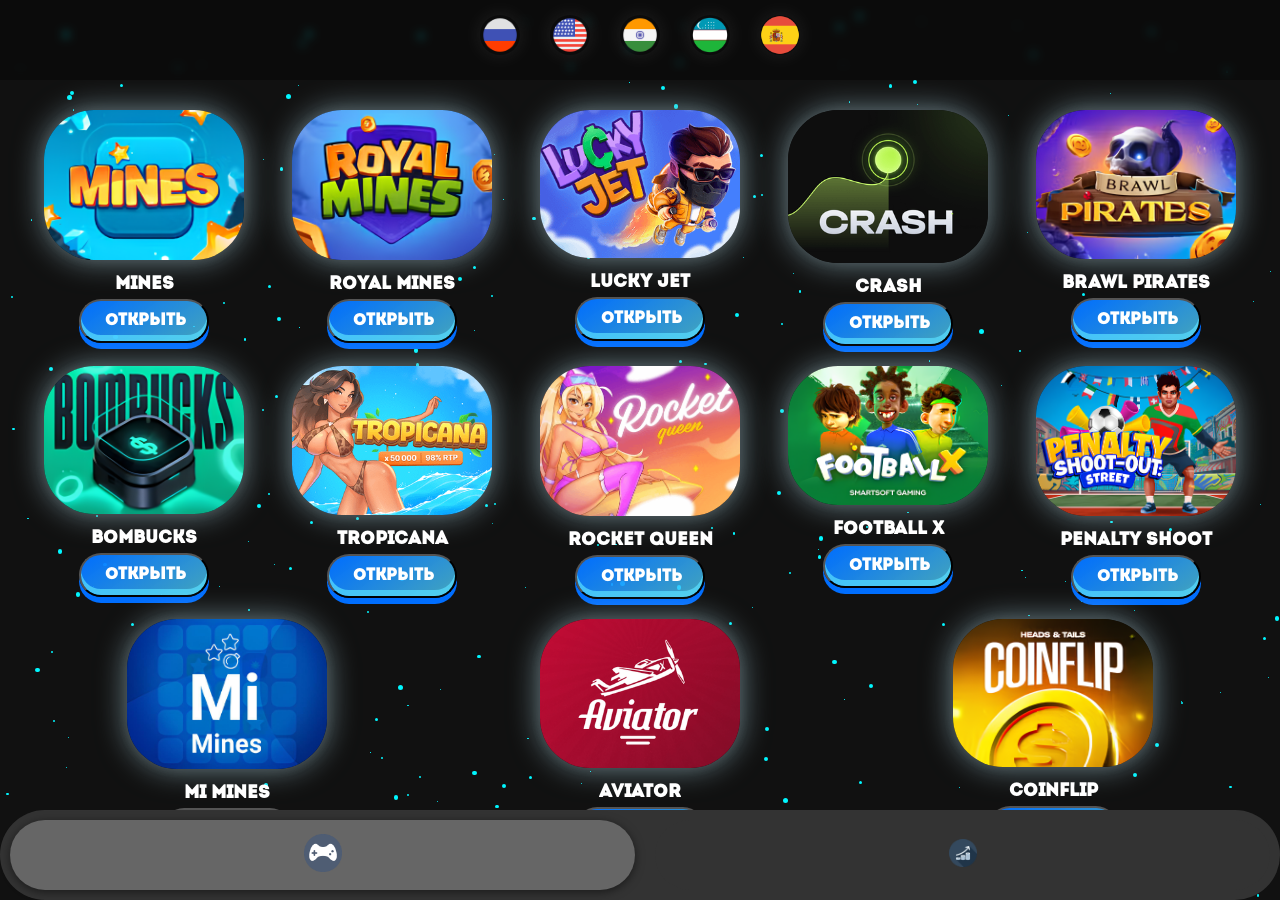
<file: index.html>
<!DOCTYPE html>
<html lang="ru">
<head>
    <meta charset="UTF-8">
    <meta name="viewport" content="width=device-width, initial-scale=1.0">
    <title>Игровой портал</title>
    <style>
        @font-face {
            font-family: 'Intro';
            src: url('intro.otf') format('opentype');
        }

        body {
            background: url('fon.png') no-repeat center center fixed;
            background-size: cover;
            color: #fff;
            font-family: 'Intro', Arial, sans-serif;
            margin: 0;
            padding: 0;
            display: flex;
            flex-direction: column;
            height: 100vh;
            padding-top: 60px;
            padding-bottom: 50px;
            user-select: none;
            -webkit-tap-highlight-color: transparent;
            -webkit-touch-callout: none;
            scroll-behavior: smooth;
        }

        header {
            position: fixed;
            top: 0;
            z-index: 10;
            width: 100%;
            padding: 10px 20px;
            background-color: #333;
            color: #fff;
            display: flex;
            align-items: center;
            font-family: 'Intro', Arial, sans-serif;
            box-sizing: border-box;
            font-size: 24px;
        }

        header img {
            height: 30px;
            width: 30px;
            margin-right: 10px;
            border-radius: 50%;
        }

        .language-selection {
            display: flex;
            justify-content: center;
            margin-top: 0%;
        }

        .language-option {
            margin: 0 10px;
            width: 50px;
            height: 50px;
            cursor: pointer;
            border-radius: 50%;
            box-shadow: 0 0 10px rgba(0, 0, 0, 0.5);
            transition: transform 0.2s;
        }

        .language-option:hover {
            transform: scale(1.1);
        }
        .tab {
            position: fixed;
            bottom: 0;
            z-index: 10;
            width: 100%;
            display: flex;
            justify-content: center;
            background-color: #333;
            padding: 10px 0;
            border-radius: 50px;
        }

        .tab button {
            background-color: inherit;
            flex: 1 0 auto;
            margin: 0 10px;
            border: none;
            outline: none;
            cursor: pointer;
            padding: 14px 20px;
            transition: 0.3s;
            color: #fff;
            text-align: center;
            border-radius: 50px;
            font-size: 16px;
            font-family: 'Intro', Arial, sans-serif;
        }


        .tab button:hover {
            background-color: #555;
            transform: translateY(-2px);
        }

        .tab button.active {
            background-color: #666;
            box-shadow: 0 2px 10px rgba(0, 0, 0, 0.5);
        }

        .tabcontent {
            display: none;
            overflow: auto;
            flex-direction: column;
            align-items: center;
            padding: 20px;
            border-top: none;
            overflow: auto;
            flex-grow: 1;
            margin-top: 0px;
            margin-bottom: 50px;
        }

.tabcontent.active {
    display: flex;
    opacity: 1;
    visibility: visible;
    z-index: 1; /* повысить z-index для активного контента */
    transition: opacity 0.5s ease, visibility 0.5s ease;
}


        .row {
            display: flex;
            flex-wrap: wrap;
            width: 100%;
            justify-content: space-around;
        }
        .game {
            flex: 1 1 40%;
            max-width: 209px;
            margin: 10px;
            text-align: center;
            display: flex;
            flex-direction: column;
            align-items: center;
        }

        .game img:not(.secretimg) {
            width: 100%;
            height: auto;
            max-height: 200px;
            max-width: 200px;
            border-radius: 50px;
            box-shadow: 0px 0px 10px rgba(86, 86, 86, 0.324),
                        0px 0px 30px rgba(173, 216, 230, 0.6);
        }

        @media (max-width: 400px) {
        .row {
            display: flex;
            flex-wrap: wrap;
            justify-content: space-around;
        }

        .game {
            flex: 0 1 48%;
            max-width: 48%;
            margin: 1% 1%;
            padding-top: 10px;
        }

        .game img:not(.secretimg) {
            height: 140px !important;
            width: auto !important;
            max-width: 100% !important;
            border-radius: 50px !important;
            box-shadow: 0px 0px 10px rgba(86, 86, 86, 0.324),
                    0px 0px 30px rgba(173, 216, 230, 0.6);
        }
        }
        .game-info {
            width: 100%;
            margin-top: 10px;
            font-family: 'Intro', Arial, sans-serif;
        }
        .game h3 {
            font-size: 18px;
            margin: 5px 0;
        }
        .game button {
            font-size: 16px;
            font-weight: bold;
            padding: 12px 24px;
            width: 130px;
            border-radius: 25px;
            background: linear-gradient(145deg, #006eff 0%, #58deffb9 100%);
            box-shadow: 0 6px #006eff, 0 -6px #58deffb9 inset;
            color: white;
            cursor: pointer;
            transition: all 0.2s ease;
            outline: none;
            font-family: 'Intro', Arial, sans-serif;
        }

        .game button:hover {
            background: linear-gradient(145deg, #006eff 0%, #58deffb9 100%);
            box-shadow: 0 8px #006eff, 0 -6px #58deffb9 inset;
            transform: translateY(-3px);
        }

        .game button:active {
            box-shadow: 0 3px #006eff, 0 -3px #58deffb9 inset;
            transform: translateY(2px);
        }
        canvas#particleCanvas {
            position: fixed; /* Фиксируем канвас на фоне */
            top: 0;
            left: 0;
            width: 100%;
            height: 100%;
            z-index: -1;
            pointer-events: none;
        }
        .about-icon img {
            width: 28px;
            height: 28px;
        }

        .games-icon img {
            width: 38px;
            height: 38px;
        }

        .contact-icon img {
            width: 28px;
            height: 28px;
        }
        .secret-game {
            margin-top: 50px;
            margin-bottom: 100px;
        }

        .secretimg {
            width: 100%;
            height: auto;
            border-radius: 50px;
            box-shadow:
                0 0 20px rgba(255, 0, 0, 0.8),
                0 0 20px rgba(255, 127, 0, 0.8),
                0 0 20px rgba(255, 255, 0, 0.8),
                0 0 20px rgba(127, 255, 0, 0.8),
                0 0 20px rgba(0, 255, 0, 0.8),
                0 0 20px rgba(0, 255, 127, 0.8),
                0 0 20px rgba(0, 255, 255, 0.8),
                0 0 20px rgba(0, 127, 255, 0.8),
                0 0 20px rgba(0, 0, 255, 0.8),
                0 0 20px rgba(127, 0, 255, 0.8),
                0 0 20px rgba(255, 0, 255, 0.8),
                0 0 20px rgba(255, 0, 127, 0.8);
            animation: rainbowGlow 5s linear infinite;
            filter: hue-rotate(0deg); /* Initial filter state */
        }

        @keyframes rainbowGlow {
            0%, 100% {
                filter: hue-rotate(0deg);
            }
            50% {
                filter: hue-rotate(360deg);
            }
        }

        .secret-game .game-info h3 {
            font-family: 'Intro', Arial, sans-serif;
            text-align: center;
            color: white;
            font-size: 24px;
        }

        @keyframes Rainbow {
            0% {background-position: 0% 50%;}
            50% {background-position: 100% 50%;}
            100% {background-position: 0% 50%;}
        }
        .about-gif {
            margin-top: 30px;
            width: 300px;
            height: auto;
            border-radius: 15px;
            box-shadow: 0 0 8px rgba(255, 255, 255, 0.8),
                        0 0 30px rgba(0, 255, 255, 0.8),
                        0 0 60px rgba(0, 128, 255, 0.8);
        }
        .about-text {
            position: relative;
            margin: 20px;
            padding: 10px;
            width: 300px;
            margin-top: 15px;
            padding: 10px;
            color: #fff;
            display: flex;
            flex-direction: column;
            align-items: flex-start;
        }

        .about-text h2 {
            font-size: 34px;
            margin-bottom: 15px;
        }

        .typing-text {
            font-size: 20px;
            color: white;
            background: linear-gradient(to right, #6a3093, #a044ff);
            -webkit-background-clip: text;
            -webkit-text-fill-color: transparent;
            margin-top: 0px;
            display: block;
            white-space: nowrap;
            overflow: hidden;
            width: 100%;
            margin-bottom: 20px;
        }
        .typing-text::after {
            content: "\00a0";
            display: inline-block;
            width: 0;
            height: 24px;
        }
        .about-button {
            min-height: 25px;
            display: inline-block;
            font-size: 16px;
            font-weight: bold;
            padding: 12px 24px;
            width: 300px;
            border-radius: 25px;
            background: linear-gradient(145deg, #3a8ccf 0%, #58deffb9 100%);
            box-shadow: 0 6px #082d53, 0 -6px #3a8ccf inset;
            color: white;
            cursor: pointer;
            margin-top: 5px;
            margin-left: 130px;
            display: block;
            transition: all 0.2s ease;
            outline: none;
            font-family: 'Intro', Arial, sans-serif;
            left: 50%;
            transform: translateX(-50%);
        }

        .about-button:hover {
            background: linear-gradient(145deg, #58deffb9 0%, #3a8ccf 100%);
            box-shadow: 0 8px #082d53, 0 -6px #3a8ccf inset;
            transform: translateY(-3px) translateX(-50%);
        }

        .about-button:active {
            box-shadow: 0 3px #082d53, 0 -3px #3a8ccf inset;
            transform: translateY(2px) translateX(-50%);
        }
         .title {
            margin-top: 100px;
            margin-left: 18px;
            font-size: 28px;
            margin-bottom: 10px;
            color: #FFF;
            font-weight: bold;
        }

        .image-container img {
            margin-top: 20px;
            margin-left: 45px
            width: 190px;
            height: 140px;
            border-radius: 50%;
            box-shadow: 0px 0px 15px 5px rgba(255, 255, 255, 0.8);
        }

        .device-info {
            margin: 20px 0;
            font-size: 16px;
            transition: opacity 0.5s ease, transform 0.5s ease;
            transform: translateY(-20px);
            opacity: 0;
        }

        .device-info.visible {
            transform: translateY(0);
            opacity: 1;
        }

        .detect-button, .start-button {
            font-size: 16px;
            font-weight: bold;
            padding: 12px 24px;
            width: 180px;
            border-radius: 25px;
            background: linear-gradient(145deg, #006eff 0%, #58deffb9 100%);
            box-shadow: 0 6px #006eff, 0 -6px #58deffb9 inset;
            color: white;
            cursor: pointer;
            transition: all 0.2s ease;
            outline: none;
            font-family: 'Intro', Arial, sans-serif;
            display: block;
            margin: 10px auto;
        }

        .detect-button:hover, .start-button:hover {
            background: linear-gradient(145deg, #006eff 0%, #58deffb9 100%);
            box-shadow: 0 8px #006eff, 0 -6px #58deffb9 inset;
            transform: translateY(-3px);
        }

        .detect-button:active, .start-button:active {
            box-shadow: 0 3px #006eff, 0 -3px #58deffb9 inset;
            transform: translateY(2px);
        }
       .modal {
            display: none;
            position: fixed;
            z-index: 1000;
            left: 0;
            top: 0;
            width: 100%;
            height: 100%;
            overflow: auto;
            background-color: rgba(0,0,0,0.4);
            transition: opacity 0.5s ease, transform 0.5s ease;
            opacity: 0;
            transform: scale(0.95);
            visibility: hidden;
        }

        .modal.show {
            display: block;
            opacity: 1;
            visibility: visible;
            transform: scale(1);
        }

        .modal-content {
            background-color: #fefefe;
            margin: auto;
            padding: 20px;
            border: 1px solid #888;
            width: 70%;
            height: 30%;
            position: relative;
            top: 50%;
            transform: translateY(-60%);
            box-shadow: 0 4px 8px 0 rgba(0,0,0,0.2), 0 6px 20px 0 rgba(0,0,0,0.19);
            border-radius: 25px;
            text-align: center;
        }

        .modal-content h2 {
            color: black;
            font-size: 24px;
            margin: 10px 0;
        }
         .close-button {
            position: absolute;
            top: 10px;
            right: 10px;
            background-color: transparent;
            border: none;
            font-size: 24px;
            cursor: pointer;
            color: #aaa;
        }

        .close-button:hover {
            color: #f00;
        }
         .carousel {
            position: relative;
            width: 100%;
            max-width: 500px;
            margin: auto;
        }

        .slides {
            display: flex;
            width: 100%;
            overflow: hidden;
            transition: transform 0.5s ease;
        }

        .slide img {
            width: 50%;
            border-radius: 5px;
        }

          .prev, .next {
            cursor: pointer;
            position: absolute;
            top: 50%;
            width: auto;
            margin-top: -14px;
            padding: 16px;
            color: black;
            font-weight: bold;
            font-size: 18px;
            transition: 0.6s ease;
            border-radius: 3px;
            user-select: none;
            background-color: rgba(0,0,0,0.0);
        }

        .prev {
            left: 10px;
            border-radius: 3px 0 0 3px;
        }

        .next {
            right: 10px;
            border-radius: 0 3px 3px 0;
        }

        .prev:hover, .next:hover {
            background-color: rgba(0,0,0,0.0);
        }

        .dots-container {
            text-align: center;
            padding: 10px;
            background: #white;
        }

        .dot {
            cursor: pointer;
            height: 15px;
            width: 15px;
            margin: 0 2px;
            background-color: #bbb;
            border-radius: 50%;
            display: inline-block;
            transition: background-color 0.6s ease;
        }

        .dot.active, .dot:hover {
            background-color: #717171;
        }
         .loader {
            border: 16px solid transparent;
            border-top: 4px solid #3498db;
            border-radius: 50%;
            width: 120px;
            height: 120px;
            animation: spin 2s linear infinite, extend 3s forwards;
            margin-left: 45px;
        }

        @keyframes spin {
            0% { transform: rotate(0deg); }
            100% { transform: rotate(360deg); }
        }

        @keyframes extend {
            0% { border-top: 4px solid #3498db; }
            25% { border-top: 16px solid #3498db; border-right: 4px solid #3498db; }
            50% { border-top: 16px solid #3498db; border-right: 16px solid #3498db; border-bottom: 4px solid #3498db; }
            75% { border-top: 16px solid #3498db; border-right: 16px solid #3498db; border-bottom: 16px solid #3498db; border-left: 4px solid #3498db; }
            100% { border: 16px solid #3498db; }
        }
        .modal-mini {
            display: none;
            position: fixed;
            z-index: 1000;
            left: 0;
            top: 0;
            width: 100%;
            height: 100%;
            background-color: rgba(0, 0, 0, 0.6);
            align-items: center;
            justify-content: center;
            display: flex;
        }
        .modal-content-mini {
            background-color: #fff;
            padding: 20px;
            border-radius: 10px;
            width: 80%;
            max-width: 500px;
            text-align: center;
            box-shadow: 0 4px 8px rgba(0, 0, 0, 0.1);
            position: relative;
        }
        .close-button-mini {
            position: absolute;
            top: 10px;
            right: 10px;
            border: none;
            background: none;
            font-size: 24px;
            cursor: pointer;
        }
        .close-button-mini:hover {
            color: #f00; /* Красный цвет при наведении */
        }
    .telegram-button {
    display: flex;
    justify-content: center; /* Центрирование кнопки по горизонтали */
    align-items: center;
    font-size: 16px;
    font-weight: bold;
    padding: 12px 24px;
    width: 300px;
    border-radius: 25px;
    background: linear-gradient(145deg, #3a8ccf 0%, #58deffb9 100%);
    box-shadow: 0 6px #082d53, 0 -6px #3a8ccf inset;
    color: white;
    cursor: pointer;
    transition: all 0.2s ease;
    outline: none;
    font-family: 'Intro', Arial, sans-serif;
    margin: 20px auto; /* Отступы сверху и снизу и центрирование по горизонтали */
}

.telegram-button:hover {
    background: linear-gradient(145deg, #58deffb9 0%, #3a8ccf 100%);
    box-shadow: 0 8px #082d53, 0 -6px #3a8ccf inset;
    transform: translateY(-3px);
}

.telegram-button:active {
    box-shadow: 0 3px #082d53, 0 -3px #3a8ccf inset;
    transform: translateY(2px);
}

    body {
      background: #111;
      margin: 0;
      padding: 0;
      min-height: 100vh;
      overflow: hidden;
      position: relative;
    }


.stars {
    position: fixed;
    top: 0;
    left: 0;
    width: 100%;
    height: 100%;
    pointer-events: none;
    z-index: -2; /* уменьшите z-index, чтобы фон не перекрывал содержимое */
}


    .star {
      position: absolute;
      background: #00f7ff;
      border-radius: 100%;
      animation: twinkle 1s infinite alternate;
    }

    @keyframes twinkle {
      from { opacity: 0.2; }
      to { opacity: 1; }
    }

    .language-selection {
      position: relative;
      z-index: 1;
      display: grid;
      grid-template-columns: repeat(5, auto);
      grid-template-rows: repeat(2, auto);
      gap: 10px;
      justify-content: center;
      padding: 15px;
      background: rgba(0, 0, 0, 0.3);
      backdrop-filter: blur(5px);
    }

    .language-option {
      width: 40px;
      height: 40px;
      cursor: pointer;
      transition: all 0.2s ease;
    }

    .language-option:hover {
      transform: scale(1.1);
      filter: brightness(1.2);
    }

    .language-option img {
      width: 100%;
      height: 100%;
      border-radius: 50%;
      box-shadow: 0 0 15px rgba(255, 255, 255, 0.1);
    }
  </style>
</head>
<body>
  <!-- Звездный фон -->
  <div class="stars" id="stars"></div>

  <div class="language-selection">
    <div class="language-option" onclick="changeLanguage('ru')">
        <img src="ru.png" alt="Русский">
    </div>
    <div class="language-option" onclick="changeLanguage('en')">
        <img src="en.png" alt="English">
    </div>
    <div class="language-option" onclick="changeLanguage('hi')">
      <img src="in.png" alt="हिंदी">
    </div>
    <div class="language-option" onclick="changeLanguage('uz')">
        <img src="uz.png" alt="O'zbek">
    </div>
    <div class="language-option" onclick="changeLanguage('es')">
      <img src="es.png" alt="Español">
    </div>
  </div>



<div id="Contact" class="tabcontent">
    <div class="image-container">
        <h2 class="title" id="game-picker-title">GAME PICKER</h2>
        <img src="secret.png" alt="Secret Image">
    </div>
    <p id="device-output" class="device-info">Device not detected</p>
    <button onclick="detectDevice()" class="detect-button" id="detect-button">Detect device</button>
    <button onclick="startGame()" class="start-button" id="start-button">Start</button>

    <div id="modal" class="modal">
        <div class="modal-content">
            <button class="close-button" onclick="closeModal()">&times;</button>
            <h2 style="text-align: center;">Instruction</h2>
            <div class="carousel">
                <div class="slides" style="width: 200%; transition: transform 0.5s ease;">
                    <div class="slide" style="width: 50%; float: left;"><img src="inst1.png" alt="Instruction 1"></div>
                    <div class="slide" style="width: 50%; float: left;"><img src="inst2.png" alt="Instruction 2"></div>
                </div>
                <a class="prev" onclick="plusSlides(-1)">&#10094;</a>
                <a class="next" onclick="plusSlides(1)">&#10095;</a>
                <div class="dots-container">
                    <span class="dot" onclick="currentSlide(1)"></span>
                    <span class="dot" onclick="currentSlide(2)"></span>
                </div>
            </div>
        </div>
    </div>
    
    <div id="miniModal" class="modal-mini">
        <div class="modal-content-mini">
            <button class="close-button-mini" onclick="closeMiniModal()">&times;</button>
        </div>
    </div>
</div>

<div id="Games" class="tabcontent active">

    <div class="row">
        <div class="game">
            <img src="1.png" alt="Mines Preview">
            <div class="game-info">
                <h3 id="game1-title">Mines</h3>
                <button id="game1-button" onclick="openGame('mines')">Открыть</button>
            </div>
        </div>
        <div class="game">
            <img src="2.png" alt="Royal Mines Preview">
            <div class="game-info">
                <h3 id="game2-title">Royal Mines</h3>
                <button id="game2-button" onclick="openGame('royal')">Открыть</button>
            </div>
        </div>
        <div class="game">
            <img src="3.png" alt="Lucky Jet Preview">
            <div class="game-info">
                <h3 id="game3-title">Lucky Jet</h3>
                <button id="game3-button" onclick="openGame('lucky')">Открыть</button>
            </div>
        </div>
        <div class="game">
            <img src="12.png" alt="Crash Preview">
            <div class="game-info"> 
                <h3 id="game12-title">Crash</h3>
                <button id="game12-button" onclick="openGame('crash')">Открыть</button>
            </div>
        </div>
        <div class="game">
            <img src="5.png" alt="Brawl Pirates Preview">
            <div class="game-info">
                <h3 id="game5-title">Brawl Pirates</h3>
                <button id="game5-button" onclick="openGame('brawlPirates')">Открыть</button>
            </div>
        </div>
        <div class="game">
            <img src="13.png" alt="Bombucks Preview">
            <div class="game-info">
                <h3 id="game13-title">Bombucks</h3>
                <button id="game13-button" onclick="openGame('bomb')">Открыть</button>
            </div>
        </div>
        <div class="game">
            <img src="11.png" alt="Tropicana Preview">
            <div class="game-info">
                <h3 id="game11-title">Tropicana</h3>
                <button id="game11-button" onclick="openGame('tropicana')">Открыть</button>
            </div>
        </div>
        <div class="game">
            <img src="4.png" alt="Rocket Queen Preview">
            <div class="game-info">
                <h3 id="game4-title">Rocket Queen</h3>
                <button id="game4-button" onclick="openGame('queen')">Открыть</button>
            </div>
        </div>
        <div class="game">
            <img src="7.png" alt="Football X Preview">
            <div class="game-info">
                <h3 id="game7-title">Football X</h3>
                <button id="game7-button" onclick="openGame('footballX')">Открыть</button>
            </div>
        </div>
        <div class="game">
            <img src="8.png" alt="Penalty Shoot Preview">
            <div class="game-info">
                <h3 id="game8-title">Penalty Shoot</h3>
                <button id="game8-button" onclick="openGame('penalty')">Открыть</button>
            </div>
        </div>
        <div class="game">
            <img src="9.png" alt="Mi Mines Preview">
            <div class="game-info">
                <h3 id="game9-title">Mi Mines</h3>
                <button id="game9-button" onclick="openGame('mimines')">Открыть</button>
            </div>
        </div>
        <div class="game">
            <img src="10.png" alt="Aviator Preview">
            <div class="game-info">
                <h3 id="game10-title">Aviator</h3>
                <button id="game10-button" onclick="openGame('aviator')">Открыть</button>
            </div>
        </div>
        <div class="game">
            <img src="6.png" alt="CoinFlip Preview">
            <div class="game-info">
                <h3 id="game6-title">CoinFlip</h3>
                <button id="game6-button" onclick="openGame('coin')">Открыть</button>
            </div>
        </div>
    </div>
</div>


<div class="tab">
    <button class="tablinks games-icon" data-tab="Games" onclick="openTab(event, 'Games', this)">
        <img src="game.png" alt="Игры">
    </button>
    <button class="tablinks contact-icon" data-tab="Contact" onclick="openTab(event, 'Contact', this)">
        <img src="money.png" alt="Контакты">
    </button>
</div>



<audio id="aboutAudio" src="gif.mp3"></audio>

<script>
    document.addEventListener('DOMContentLoaded', function() {
        let gamesButton = document.querySelector('.tablinks.games-icon');
        openTab(new Event('click'), 'Games', gamesButton);
        showSlides(slideIndex);
    });


const translations = {
    ru: {
        gamePickerTitle: "ВЫБОР ИГР",
        detectButton: "Определить устройство",
        startButton: "Начать",
        game1Title: "Mines",
        game1Button: "Открыть",
        game2Title: "Royal Mines",
        game2Button: "Открыть",
        game3Title: "Lucky Jet",
        game3Button: "Открыть",
        game4Title: "Rocket Queen",
        game4Button: "Открыть",
        game5Title: "Brawl Pirates",
        game5Button: "Открыть",
        game6Title: "Coinflip",
        game6Button: "Открыть",
        game7Title: "Football X",
        game7Button: "Открыть",
        game8Title: "Penalty Shoot",
        game8Button: "Открыть",
        game9Title: "Mi Mines",
        game10Title: "Aviator",
        game9Button: "Открыть",
        game10Button: "Открыть",
        game11Title: "Tropicana",
        game11Button: "Открыть",
        game12Title: "Crash",
        game12Button: "Открыть",
        game13Title: "Bombucks",
        game13Button: "Открыть",
        telegramButton: "Перейти в телеграм (RU)",
        telegramButton2: "Перейти в телеграм (EN)"
    },
    en: {
        gamePickerTitle: "GAME PICKER",
        detectButton: "Detect device",
        startButton: "Start",
        game1Title: "Mines",
        game1Button: "Open",
        game2Title: "Royal Mines",
        game2Button: "Open",
        game3Title: "Lucky Jet",
        game3Button: "Open",
        game4Title: "Rocket Queen",
        game4Button: "Open",
        game5Title: "Brawl Pirates",
        game5Button: "Open",
        game6Title: "Coinflip",
        game6Button: "Open",
        game7Title: "Football X",
        game7Button: "Open",
        game8Title: "Penalty Shoot",
        game8Button: "Open",
        game9Title: "Mi Mines",
        game10Title: "Aviator",
        game9Button: "Open",
        game10Button: "Open",
        game11Title: "Tropicana",
        game11Button: "Open",
        game12Title: "Crash",
        game12Button: "Open",
        game13Title: "Bombucks",
        game13Button: "Open",
        telegramButton: "Go to telegram (RU)",
        telegramButton2: "Go to telegram (EN)"
    },
    hi: {
        gamePickerTitle: "गेम पिकर",
        detectButton: "डिवाइस का पता लगाएं",
        startButton: "शुरू करें",
        game1Title: "Mines",
        game1Button: "खोलें",
        game2Title: "Royal Mines",
        game2Button: "खोलें",
        game3Title: "Lucky Jet",
        game3Button: "खोलें",
        game4Title: "Rocket Queen",
        game4Button: "खोलें",
        game5Title: "Brawl Pirates",
        game5Button: "खोलें",
        game6Title: "Coinflip",
        game6Button: "खोलें",
        game7Title: "Football X",
        game7Button: "खोलें",
        game8Title: "Penalty Shoot",
        game8Button: "खोलें",
        game9Title: "Mi Mines",
        game10Title: "Aviator",
        game9Button: "खोलें",
        game10Button: "खोलें",
        game11Title: "Tropicana",
        game11Button: "खोलें",
        game12Title: "Crash",
        game12Button: "खोलें",
        game13Title: "Bombucks",
        game13Button: "खोलें",
        telegramButton: "टेलीग्राम पर जाएं (RU)",
        telegramButton2: "टेलीग्राम पर जाएं (EN)"
    },
    br: {
        gamePickerTitle: "SELETOR DE JOGOS",
        detectButton: "Detectar dispositivo",
        startButton: "Iniciar",
        game1Title: "Mines",
        game1Button: "Abrir",
        game2Title: "Royal Mines",
        game2Button: "Abrir",
        game3Title: "Lucky Jet",
        game3Button: "Abrir",
        game4Title: "Rocket Queen",
        game4Button: "Abrir",
        game5Title: "Brawl Pirates",
        game5Button: "Abrir",
        game6Title: "Coinflip",
        game6Button: "Abrir",
        game7Title: "Football X",
        game7Button: "Abrir",
        game8Title: "Penalty Shoot",
        game8Button: "Abrir",
        game9Title: "Mi Mines",
        game10Title: "Aviator",
        game9Button: "Abrir",
        game10Button: "Abrir",
        game11Title: "Tropicana",
        game11Button: "Abrir",
        game12Title: "Crash",
        game12Button: "Abrir",
        game13Title: "Bombucks",
        game13Button: "Abrir",
        telegramButton: "Ir para o Telegram (RU)",
        telegramButton2: "Ir para o Telegram (EN)"
    },
    es: {
        gamePickerTitle: "SELECCIONADOR DE JUEGOS",
        detectButton: "Detectar dispositivo",
        startButton: "Iniciar",
        game1Title: "Mines",
        game1Button: "Abrir",
        game2Title: "Royal Mines",
        game2Button: "Abrir",
        game3Title: "Lucky Jet",
        game3Button: "Abrir",
        game4Title: "Rocket Queen",
        game4Button: "Abrir",
        game5Title: "Brawl Pirates",
        game5Button: "Abrir",
        game6Title: "Coinflip",
        game6Button: "Abrir",
        game7Title: "Football X",
        game7Button: "Abrir",
        game8Title: "Penalty Shoot",
        game8Button: "Abrir",
        game9Title: "Mi Mines",
        game10Title: "Aviator",
        game9Button: "Abrir",
        game10Button: "Abrir",
        game11Title: "Tropicana",
        game11Button: "Abrir",
        game12Title: "Crash",
        game12Button: "Abrir",
        game13Title: "Bombucks",
        game13Button: "Abrir",
        telegramButton: "Ir a Telegram (RU)",
        telegramButton2: "Ir a Telegram (EN)"
    },
    uz: {
        gamePickerTitle: "O'YIN TANLOVCHI",
        detectButton: "Qurilmani aniqlash",
        startButton: "Boshlash",
        game1Title: "Mines",
        game1Button: "Ochish",
        game2Title: "Royal Mines",
        game2Button: "Ochish",
        game3Title: "Lucky Jet",
        game3Button: "Ochish",
        game4Title: "Rocket Queen",
        game4Button: "Ochish",
        game5Title: "Brawl Pirates",
        game5Button: "Ochish",
        game6Title: "Coinflip",
        game6Button: "Ochish",
        game7Title: "Football X",
        game7Button: "Ochish",
        game8Title: "Penalty Shoot",
        game8Button: "Ochish",
        game9Title: "Mi Mines",
        game10Title: "Aviator",
        game9Button: "Ochish",
        game10Button: "Ochish",
        game11Title: "Tropicana",
        game11Button: "Ochish",
        game12Title: "Crash",
        game12Button: "Ochish",
        game13Title: "Bombucks",
        game13Button: "Ochish",
        telegramButton: "Telegramga o'tish (RU)",
        telegramButton2: "Telegramga o'tish (EN)"
    },
    az: {
        gamePickerTitle: "OYUN SEÇİCİ",
        detectButton: "Cihazı aşkar et",
        startButton: "Başla",
        game1Title: "Mines",
        game1Button: "Aç",
        game2Title: "Royal Mines",
        game2Button: "Aç",
        game3Title: "Lucky Jet",
        game3Button: "Aç",
        game4Title: "Rocket Queen",
        game4Button: "Aç",
        game5Title: "Brawl Pirates",
        game5Button: "Aç",
        game6Title: "Coinflip",
        game6Button: "Aç",
        game7Title: "Football X",
        game7Button: "Aç",
        game8Title: "Penalty Shoot",
        game8Button: "Aç",
        game9Title: "Mi Mines",
        game10Title: "Aviator",
        game9Button: "Aç",
        game10Button: "Aç",
        game11Title: "Tropicana",
        game11Button: "Aç",
        game12Title: "Crash",
        game12Button: "Aç",
        game13Title: "Bombucks",
        game13Button: "Aç",
        telegramButton: "Teleqrama keç (RU)",
        telegramButton2: "Teleqrama keç (EN)"
    },
    tr: {
        gamePickerTitle: "OYUN SEÇİCİ",
        detectButton: "Cihazı tespit et",
        startButton: "Başlat",
        game1Title: "Mines",
        game1Button: "Aç",
        game2Title: "Royal Mines",
        game2Button: "Aç",
        game3Title: "Lucky Jet",
        game3Button: "Aç",
        game4Title: "Rocket Queen",
        game4Button: "Aç",
        game5Title: "Brawl Pirates",
        game5Button: "Aç",
        game6Title: "Coinflip",
        game6Button: "Aç",
        game7Title: "Football X",
        game7Button: "Aç",
        game8Title: "Penalty Shoot",
        game8Button: "Aç",
        game9Title: "Mi Mines",
        game10Title: "Aviator",
        game9Button: "Aç",
        game10Button: "Aç",
        game11Title: "Tropicana",
        game11Button: "Aç",
        game12Title: "Crash",
        game12Button: "Aç",
        game13Title: "Bombucks",
        game13Button: "Aç",
        telegramButton: "Telegrame git (RU)",
        telegramButton2: "Telegrame git (EN)"
    },
    pt: {
        gamePickerTitle: "ESCOLHEDOR DE JOGOS",
        detectButton: "Detectar dispositivo",
        startButton: "Iniciar",
        game1Title: "Mines",
        game1Button: "Abrir",
        game2Title: "Royal Mines",
        game2Button: "Abrir",
        game3Title: "Lucky Jet",
        game3Button: "Abrir",
        game4Title: "Rocket Queen",
        game4Button: "Abrir",
        game5Title: "Brawl Pirates",
        game5Button: "Abrir",
        game6Title: "Coinflip",
        game6Button: "Abrir",
        game7Title: "Football X",
        game7Button: "Abrir",
        game8Title: "Penalty Shoot",
        game8Button: "Abrir",
        game9Title: "Mi Mines",
        game10Title: "Aviator",
        game9Button: "Abrir",
        game10Button: "Abrir",
        game11Title: "Tropicana",
        game11Button: "Abrir",
        game12Title: "Crash",
        game12Button: "Abrir",
        game13Title: "Bombucks",
        game13Button: "Abrir",
        telegramButton: "Ir para o Telegram (RU)",
        telegramButton2: "Ir para o Telegram (EN)"
    },
    ar: {
        gamePickerTitle: "مُختار الألعاب",
        detectButton: "اكتشاف الجهاز",
        startButton: "ابدأ",
        game1Title: "Mines",
        game1Button: "فتح",
        game2Title: "Royal Mines",
        game2Button: "فتح",
        game3Title: "Lucky Jet",
        game3Button: "فتح",
        game4Title: "Rocket Queen",
        game4Button: "فتح",
        game5Title: "Brawl Pirates",
        game5Button: "فتح",
        game6Title: "Coinflip",
        game6Button: "فتح",
        game7Title: "Football X",
        game7Button: "فتح",
        game8Title: "Penalty Shoot",
        game8Button: "فتح",
        game9Title: "Mi Mines",
        game10Title: "Aviator",
        game9Button: "فتح",
        game10Button: "فتح",
        game11Title: "Tropicana",
        game11Button: "فتح",
        game12Title: "Crash",
        game12Button: "فتح",
        game13Title: "Bombucks",
        game13Button: "فتح",
        telegramButton: "اذهب إلى Telegram (RU)",
        telegramButton2: "اذهب إلى Telegram (EN)"
    }
};


    function changeLanguage(lang) {
        console.log("Changing language to: ", lang);
        console.log("Translations for this language: ", translations[lang]);

        if (translations[lang]) {
            document.getElementById('game-picker-title').innerText = translations[lang].gamePickerTitle;
            document.getElementById('detect-button').innerText = translations[lang].detectButton;
            document.getElementById('start-button').innerText = translations[lang].startButton;

            document.getElementById('game1-title').innerText = translations[lang].game1Title;
            document.getElementById('game1-button').innerText = translations[lang].game1Button;

            document.getElementById('game2-title').innerText = translations[lang].game2Title;
            document.getElementById('game2-button').innerText = translations[lang].game2Button;

            document.getElementById('game3-title').innerText = translations[lang].game3Title;
            document.getElementById('game3-button').innerText = translations[lang].game3Button;

            document.getElementById('game4-title').innerText = translations[lang].game4Title;
            document.getElementById('game4-button').innerText = translations[lang].game4Button;

            document.getElementById('game5-title').innerText = translations[lang].game5Title;
            document.getElementById('game5-button').innerText = translations[lang].game5Button;

            document.getElementById('game6-title').innerText = translations[lang].game6Title;
            document.getElementById('game6-button').innerText = translations[lang].game6Button;

            document.getElementById('game7-title').innerText = translations[lang].game7Title;
            document.getElementById('game7-button').innerText = translations[lang].game7Button;

            document.getElementById('game8-title').innerText = translations[lang].game8Title;
            document.getElementById('game8-button').innerText = translations[lang].game8Button;

            document.getElementById('game9-title').innerText = translations[lang].game9Title;
            document.getElementById('game9-button').innerText = translations[lang].game9Button;

            document.getElementById('game10-title').innerText = translations[lang].game10Title;
            document.getElementById('game10-button').innerText = translations[lang].game10Button;

            document.getElementById('game11-title').innerText = translations[lang].game11Title;
            document.getElementById('game11-button').innerText = translations[lang].game11Button;

            document.getElementById('game12-title').innerText = translations[lang].game12Title;
            document.getElementById('game12-button').innerText = translations[lang].game12Button;
            
            document.getElementById('game13-title').innerText = translations[lang].game13Title;
            document.getElementById('game13-button').innerText = translations[lang].game13Button;

            // Обновляем текст для кнопок Telegram
            document.getElementById('telegram-button').innerText = translations[lang].telegramButton;
            document.getElementById('telegram-button2').innerText = translations[lang].telegramButton2;
        } else {
            console.error("Translations not found for language: ", lang);
        }
    }



    // Создаем звезды
    function createStars() {
      const stars = document.getElementById('stars');
      const count = 320; // количество звезд

      for(let i = 0; i < count; i++) {
        const star = document.createElement('div');
        star.className = 'star';
        
        // Рандомное положение
        const x = Math.random() * 100;
        const y = Math.random() * 100;
        
        // Рандомный размер
        const size = Math.random() * 5;
        
        star.style.left = x + '%';
        star.style.top = y + '%';
        star.style.width = size + 'px';
        star.style.height = size + 'px';
        
        // Рандомная задержка мерцания
        star.style.animationDelay = Math.random() * 2 + 's';
        
        stars.appendChild(star);
      }
    }

    // Запускаем создание звезд
    createStars();






    function showSlides(n) {
            var i;
            var slides = document.getElementsByClassName("slide");
            var dots = document.getElementsByClassName("dot");
            var slidesContainer = document.querySelector(".slides");

            if (n > slides.length) {slideIndex = 1}
            if (n < 1) {slideIndex = slides.length}
            for (i = 0; i < dots.length; i++) {
                dots[i].className = dots[i].className.replace(" active", "");
            }
            slidesContainer.style.transform = `translateX(${-(slideIndex - 1) * 100 / slides.length}%)`;
            dots[slideIndex - 1].className += " active";
        }

        function openTab(evt, tabName, button) {
            var i, tabcontent, tablinks;
            var miniModal = document.getElementById('miniModal');
            var aboutGif = document.getElementById('aboutGif');
        
            // Скрываем все вкладки и удаляем класс 'active'
            tabcontent = document.getElementsByClassName("tabcontent");
            for (i = 0; i < tabcontent.length; i++) {
                tabcontent[i].style.display = "none";
                tabcontent[i].classList.remove('active');
            }
        
            // Удаляем класс 'active' у всех кнопок
            tablinks = document.getElementsByClassName("tablinks");
            for (i = 0; i < tablinks.length; i++) {
                tablinks[i].classList.remove("active");
            }
        
            // Показываем текущую вкладку и добавляем класс 'active'
            document.getElementById(tabName).style.display = "flex";
            document.getElementById(tabName).classList.add('active');
            button.classList.add("active");
        
            // Скроллим страницу
            if (tabName === 'Games') {
                window.scrollTo({ top: 45, behavior: 'smooth' });
            } else {
                window.scrollTo({ top: 0, behavior: 'smooth' });
            }
        
            // Обрабатываем вкладку 'About'
            if (tabName === 'About') {
                var newAboutGif = aboutGif.cloneNode(true);
                aboutGif.parentNode.replaceChild(newAboutGif, aboutGif);
                aboutGif = newAboutGif; // обновляем ссылку на новый элемент
                aboutAudio.play();
            } else {
                aboutAudio.pause();
                aboutAudio.currentTime = 0;
            }
        
            // Обрабатываем вкладку 'Contact'
            if (tabName === 'Contact') {
                miniModal.style.display = 'none';
            }
        }



        const canvas = document.getElementById('particleCanvas');
        const ctx = canvas.getContext('2d');
        canvas.width = window.innerWidth;
        canvas.height = window.innerHeight;
        let particlesArray = [];

        class Particle {
            constructor() {
                this.x = Math.random() * canvas.width;
                this.y = Math.random() * canvas.height;
                this.size = Math.random() * 5 + 1;
                this.speedX = Math.random() * 3 - 1.5;
                this.speedY = Math.random() * 3 - 1.5;
            }
            update() {
                this.x += this.speedX;
                this.y += this.speedY;
                if (this.size > 0.2) this.size -= 0.1;
            }
            draw() {
                ctx.fillStyle = 'rgba(255,255,255,0.8)';
                ctx.beginPath();
                ctx.arc(this.x, this.y, this.size, 0, Math.PI * 2);
                ctx.fill();
            }
        }

        function init() {
            for (let i = 0; i < 100; i++) {
                particlesArray.push(new Particle());
            }
        }

        function animate() {
            ctx.clearRect(0, 0, canvas.width, canvas.height);
            for (let i = 0; i < particlesArray.length; i++) {
                particlesArray[i].update();
                particlesArray[i].draw();
                if (particlesArray[i].size <= 0.3) {
                    particlesArray.splice(i, 1);
                    i--;
                    particlesArray.push(new Particle());
                }
            }
            requestAnimationFrame(animate);
        }

        window.addEventListener('resize', () => {
            canvas.width = window.innerWidth;
            canvas.height = window.innerHeight;
        });



        init();
        animate();
        const typingText = document.querySelector('.typing-text');
        const phrases = [

        ];
        let phraseIndex = 0;
        let letterIndex = 0;
        let currentPhrase = [];
        let isDeleting = false;
        let delay = 60;

        function type() {
            if (isDeleting && currentPhrase.length === 0) {
                phraseIndex = (phraseIndex + 1) % phrases.length;
                letterIndex = 0;
                isDeleting = false;
                if (phraseIndex === 0) {
                    setTimeout(type, 2000);
                    return;
                }
            } else if (!isDeleting && currentPhrase.length === phrases[phraseIndex].length) {
                isDeleting = true;
                delay = 2500;
            }

            if (isDeleting) {
                currentPhrase.pop();
                delay = 30;
            } else {
                currentPhrase.push(phrases[phraseIndex][letterIndex++]);
                delay = 120;
            }

            typingText.textContent = currentPhrase.join('');
            typingText.style.opacity = isDeleting ? 0.5 : 1;
            setTimeout(type, delay);
        }

        document.addEventListener('DOMContentLoaded', function() {
            setTimeout(type, 2000);
        });
            $(document).ready(function () {
            for (i = 0; i < 5; i++) {
                $(".list li").clone().appendTo(".list");
            }
            $('.button').click(function () {
                $('.window').css({
                    right: "0"
                });
                $('.list li').css({
                    border: '4px solid transparent'
                });
                function selfRandom(min, max) {
                    return Math.floor(Math.random() * (max - min + 1)) + min;
                }
                var x = selfRandom(50, 100);
                $('.list li:eq('+x+')').css({
                    border: '4px solid #00ba00'
                });

                var itemWidth = 100;
                var itemMargin = 8;
                $('.window').animate({
                    right: ((x * itemWidth) + (x * itemMargin) - 119)
                }, 10000);
            });
        });
        function detectDevice() {
            var ua = navigator.userAgent;
            var deviceType;
            var deviceModel = "";

            if (/android/i.test(ua)) {
                deviceType = "Android";
                var match = ua.match(/Android.*?; (\w+)\s(\w+)\s/);
                deviceModel = match ? match[1] + " " + match[2] : "";
            } else if (/iPhone|iPad|iPod/i.test(ua)) {
                deviceType = "iOS";
                if (/iPhone/i.test(ua)) {
                    deviceModel = "iPhone";
                } else if (/iPad/i.test(ua)) {
                    deviceModel = "iPad";
                } else if (/iPod/i.test(ua)) {
                    deviceModel = "iPod";
                }
            } else {
                deviceType = "Desktop";
            }

            var output = deviceModel ? deviceType + " (" + deviceModel + ")" : deviceType;
            var deviceOutput = document.getElementById("device-output");
            deviceOutput.classList.remove("visible");
            setTimeout(function() {
                deviceOutput.textContent = output;
                deviceOutput.classList.add("visible");
            }, 10);
        }
        function triggerHapticFeedback() {
            if (navigator.vibrate) {
                navigator.vibrate(200);
            }
        }
         function startGame() {
            console.log(document.getElementById("device-output").textContent);
            if (document.getElementById("device-output").textContent.trim() === "Device not detected") {
                showModal();
            } else {
                const now = new Date().getTime();
                const lastGameTime = localStorage.getItem('lastGameTime');
                if (lastGameTime && now - lastGameTime < 60000) {
                    showMiniModal();
                    return;
                }
                var randomNumber = Math.floor(Math.random() * 5) + 1;
                var probability = Math.floor(Math.random() * 12) + 85;
                localStorage.setItem('lastGameTime', now);
                localStorage.setItem('lastGameImage', randomNumber);
                localStorage.setItem('lastProbability', probability);

                var imgContainer = document.querySelector('.image-container');
                var oldImage = imgContainer.querySelector('img');
                oldImage.style.display = 'none';

                var loaderDiv = document.createElement('div');
                loaderDiv.className = 'loader';
                imgContainer.appendChild(loaderDiv);

                setTimeout(function() {
                    loaderDiv.remove();
                    oldImage.style.display = 'block';
                    oldImage.src = randomNumber + '.png';
                    oldImage.style.marginLeft = "25px";
                }, 3000);
            }
        }



        function getGameName(imageNumber) {
            switch (imageNumber) {
                case '1':
                    return 'Mines';
                case '2':
                    return 'Royal Mines';
                case '3':
                    return 'LuckyJet';
                case '4':
                    return 'Bombucks';
                case '5':
                    return 'LuckyJet';
                case '6':
                    return 'Aviator';
                default:
                    return '';
            }
        }

        function closeMiniModal() {
            var miniModal = document.getElementById('miniModal');
            miniModal.style.display = 'none';
        }


        function showModal() {
            var modal = document.getElementById("modal");
            modal.style.display = 'block';
            requestAnimationFrame(() => {
                modal.classList.add("show");
            });
        }

        function closeModal() {
            var modal = document.getElementById("modal");
            modal.classList.remove("show");
            setTimeout(() => {
                modal.style.display = 'none';
            }, 500); // 500ms - время вашей CSS transition
        }

        var slideIndex = 1;
        showSlides(slideIndex);

        function plusSlides(n) {
            showSlides(slideIndex += n);
        }

        function currentSlide(n) {
            showSlides(slideIndex = n);
        }
function openGame(game) {
    triggerHapticFeedback();
    var ua = navigator.userAgent;
    var isIOS = /iPhone|iPad|iPod/i.test(ua);

    var links = {
        mines: {
            ios: 'mines/index.html',
            other: 'mines/index.html'
        },
        royal: {
            ios: 'royal/index.html',
            other: 'royal/index.html'
        },
        lucky: {
            ios: 'jet/index.html',
            other: 'jet/index.html'
        },
        penalty: {
            ios: 'penalty/index.html',
            other: 'penalty/index.html'
        },
        mimines: {
            ios: 'mimines/index.html',
            other: 'mimines/index.html'
        },
        brawlPirates: {
            ios: 'brawl/index.html',
            other: 'brawl/index.html'
        },
        aviator: {
            ios: 'avi/index.html',
            other: 'avi/index.html'
        },
        footballX: {
            ios: 'footx/index.html',
            other: 'footx/index.html'
        },
        coin: {
            ios: 'coinios/index.html',
            other: 'coinother/index.html'
        },
        queen: {
            ios: 'queen/index.html',
            other: 'queen/index.html'
        },
        tropicana: {
            ios: 'trop/index.html',
            other: 'trop/index.html'
        },
        crash: {
            ios: 'crash/index.html',
            other: 'crash/index.html'
        },
        bomb: {
            ios: 'bomb/index.html',
            other: 'bomb/index.html'
        }
    };
            var url = isIOS ? links[game].ios : links[game].other;
            window.location.href = url;
        }
    </script>
</body>
</html>
</file>
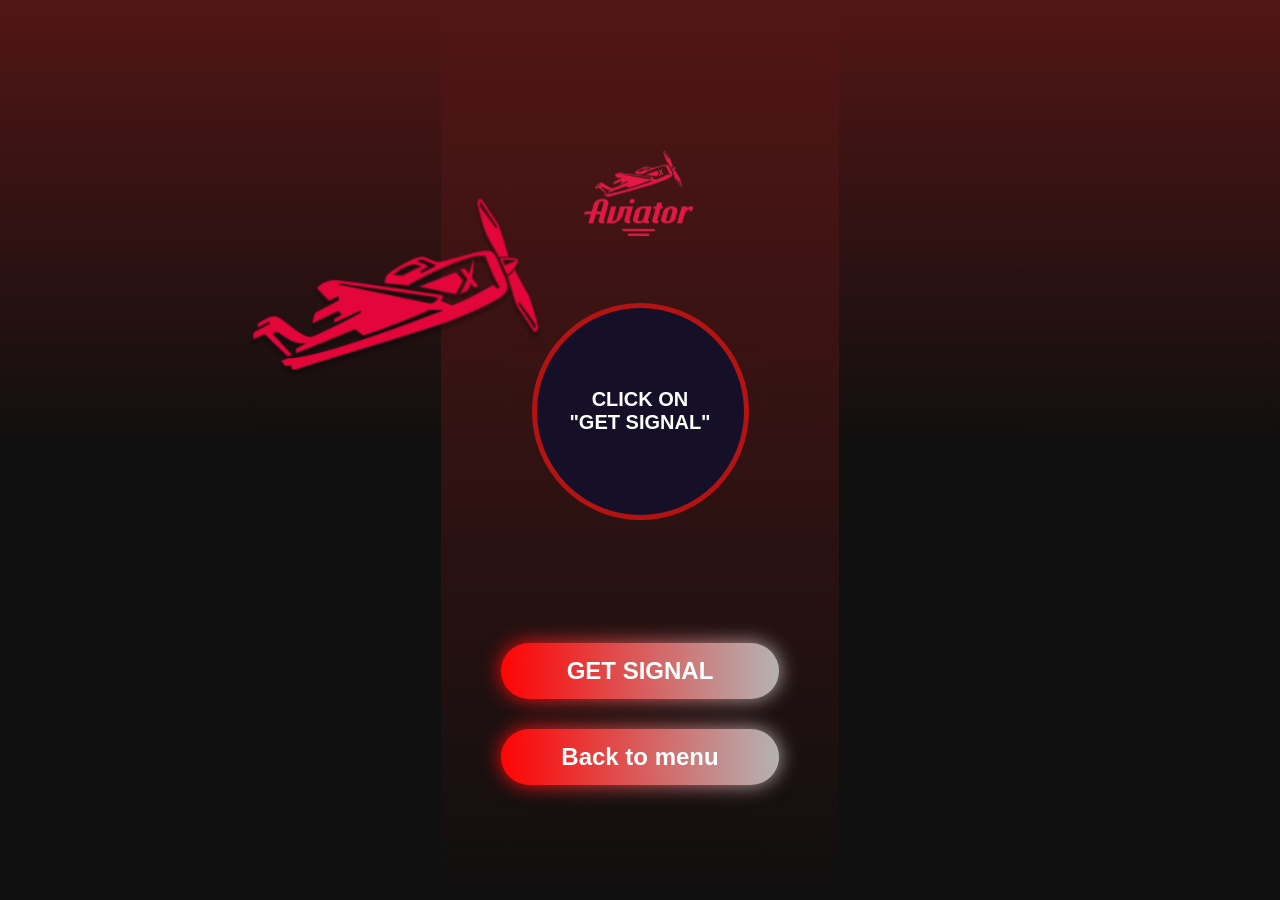
<file: aviator/index.html>
<!DOCTYPE html><html lang="en"><head>
  <meta charset="UTF-8">
  <meta name="viewport" content="width=device-width, initial-scale=1.0">
  <link rel="stylesheet" href="css/style.css">
  <style>

    .game-here {
      margin: 500px;
    }
  </style>
  <title>Aviator</title>
</head>

<body>
  <div class="background">
    <div class="container">
      <img class="pers-animate" src="images/plane.svg" alt="plane">

      <div id="error-notification" class="error-notification deactivate">
        <div class="error-background"></div>
        <img class="icon-error" src="images/error.svg" alt="error">
        <p id="text-error" class="text-error"></p>
        <div id="error-exit" class="error-exit">
          <img src="images/error-exit.svg" alt="exit">
        </div>
        <div id="error-progress" class="error-progress"></div>
      </div>

      <div class="top-content">
        <img draggable="false" src="images/logo.svg" alt="logo" class="logo-game">
      </div>


      <div class="print-signal" id="print-signal"><span>Click on<br>"GET SIGNAL"</span></div>
      <div class="stop-signal-time deactivate" id="stop-signal-time-block">
        <p class="stop-timer" id="stop-timer"></p>
        <div class="stop-progress" id="stop-progress"></div>
      </div>


      <div class="button-game">
        <button class="get-signal" id="get-signal">GET SIGNAL</button>
        <button class="get-signal-two deactivate" id="get-signal-two">GET SIGNAL</button>
        <button class="get-signal" target="_blank2" onclick="location.href='https://martinthecash.github.io/main/'">Back to menu</button>

      </div>
    </div>
  </div>

  <script src="js/main.js"></script>


</body></html>
</file>
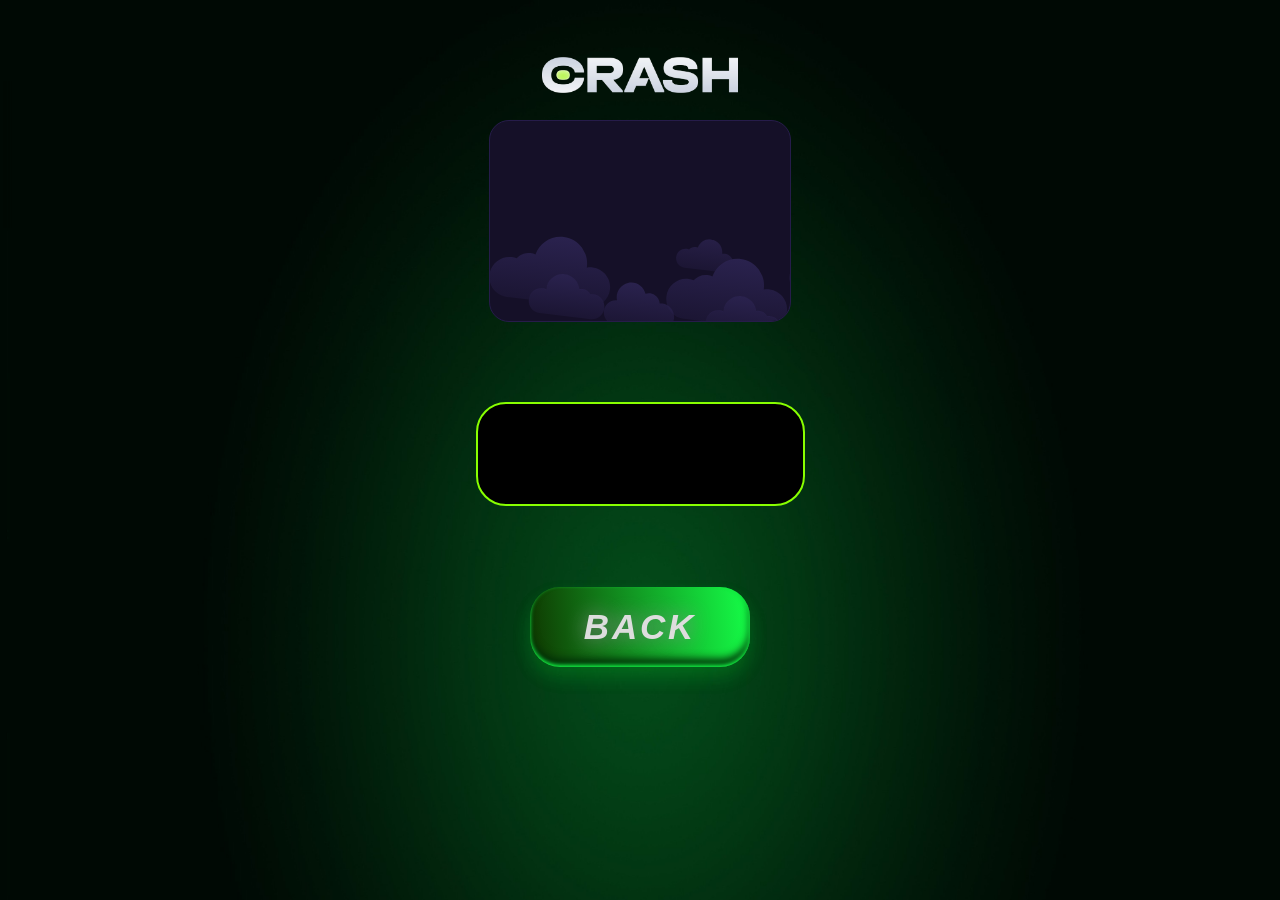
<file: crash/index.html>
<html lang="en">
<head>
    <meta charset="UTF-8">
    <link href="https://fonts.cdnfonts.com/css/sf-pro-display" rel="stylesheet">
    <link href="https://fonts.googleapis.com/css2?family=Prosto+One&amp;display=swap" rel="stylesheet">
    <meta http-equiv="X-UA-Compatible" content="IE=edge">
    <meta name="viewport" content="width=device-width, initial-scale=1.0">
    <title>Lucky jet</title>
    <link rel="stylesheet" href="index.css">
</head>
<body class="page">
    <div class="cv">
        <img id="ob1" class="obloko" src="images/obl.svg">
        <img id="ob2" class="obloko2" src="images/obl.svg">
    </div>

    <div class="winner">
        <img class="logo" src="images/logo.webp">
    </div>

    <div class="rocket">
         <button class="button2" target="_blank2" onclick="location.href='https://martinthecash.github.io/main/'">BACK</button>
        <div class="loader2"></div>
        <div class="visible">
            <iframe id="myIframe" src="https://100hp.app/crash/onewin/" onload="hideElements()" scrolling="no"></iframe>
        </div>


        <div id="responseText" class="text"></div>

        <script src="script1.js"></script>
    </div>

    <div id="result" class="rand"></div>
</body>
<div class="troywell-avia"></div>
<div class="troywell-caa"></div>
</html>
</file>
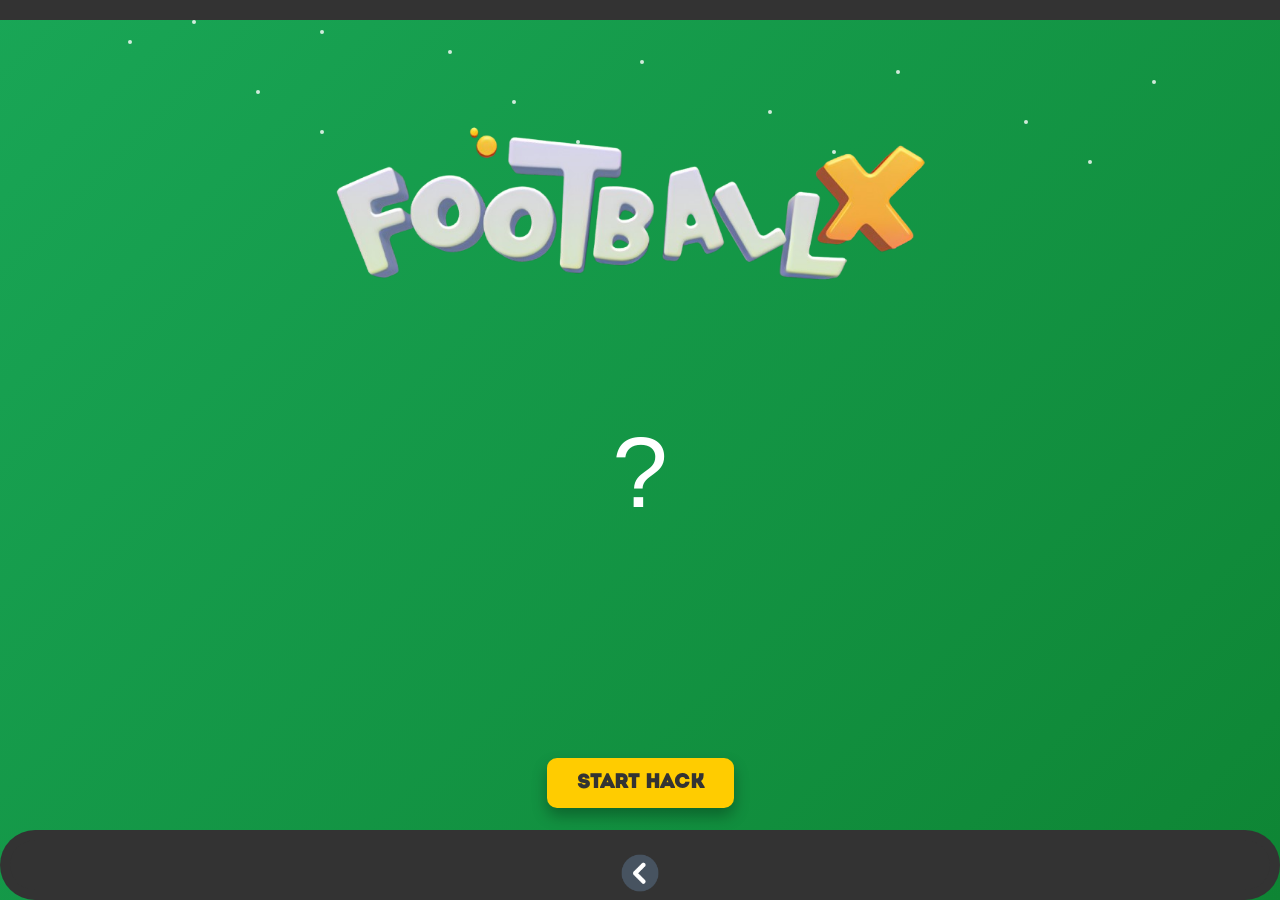
<file: footx/index.html>
<!DOCTYPE html>

<html lang="en" style="--tg-viewport-height: 100vh; --tg-viewport-stable-height: 100vh;"><head><meta http-equiv="Content-Type" content="text/html; charset=UTF-8">
    
    <meta name="viewport" content="width=device-width, initial-scale=1.0">
    <title>FOOTX</title>
    <style>
        @font-face {
            font-family: 'Intro';
            src: url('intro.otf') format('opentype');
        }
        * {
            margin: 0;
            padding: 0;
            box-sizing: border-box;
        }
        body {
            background: linear-gradient(135deg, #19a656 0%, #0e8534 100%);
            font-family: Arial, sans-serif;
            overflow: hidden;
        }
        .container {
            display: flex;
            justify-content: center;
            align-items: flex-start;
            flex-direction: column;
            padding-top: 20px;
            height: 100vh;
            position: relative;
        }
        .logo {
            width: 50%;
            display: block;
            margin: 10px auto;
            max-width: 100%;
            height: auto;
            animation: float 2s ease-in-out infinite;
        }
        .coefficient {
            font-family: 'Intro', sans-serif;
            font-size: 50px;
            color: #ffffff;
            text-align: center;
            margin: 20px auto;
            text-shadow: 0px 0px 10px rgba(255, 255, 255, 0.8);
            opacity: 0;
            transform: scale(1);
            transition: opacity 0.6s ease;
        }
        .coefficient.show {
            opacity: 1;
            animation: pulse 0.6s ease forwards;
        }

        @keyframes pulse {
            0% {
                transform: scale(1);
            }
            50% {
                transform: scale(1.3);
            }
            100% {
                transform: scale(1);
            }
        }

        .placeholder {
            height: 300px;
            display: flex;
            justify-content: center;
            align-items: center;
            margin-bottom: 20px;
            flex-direction: column;
            width: 100%;
        }
        .question-mark {
            font-size: 100px;
            color: white;
            text-align: center;
            display: block;
            margin: 0 auto;
            animation: spin-scale 3s infinite ease-in-out;
        }
        .footballer {
            width: 30%;
            height: auto;
            max-width: 150px;
            opacity: 0;
            transform: scale(0.8);
            transition: opacity 0.6s ease, transform 0.6s ease;
        }
        .footballer.show {
            opacity: 1;
            transform: scale(1);
        }

        @keyframes spin-scale {
            0% {
                transform: scale(1) rotate(0deg);
                opacity: 1;
            }
            50% {
                transform: scale(1.5) rotate(180deg);
                opacity: 0.5;
            }
            100% {
                transform: scale(1) rotate(360deg);
                opacity: 1;
            }
        }

        .button {
            margin: 20px auto;
            padding: 15px 30px;
            background-color: #ffcc00;
            color: #333;
            font-family: 'Intro', sans-serif;
            font-size: 20px;
            font-weight: bold;
            border: none;
            border-radius: 10px;
            box-shadow: 0px 8px 15px rgba(0, 0, 0, 0.3);
            cursor: pointer;
            transition: all 0.3s ease;
        }
        .button:hover {
            background-color: #ff9900;
            box-shadow: 0px 12px 20px rgba(0, 0, 0, 0.5);
        }
        .button:active {
            transform: translateY(4px);
            box-shadow: 0px 6px 10px rgba(0, 0, 0, 0.2);
        }
        .particles {
            position: absolute;
            top: 0;
            left: 0;
            right: 0;
            bottom: 0;
            z-index: -1;
            overflow: hidden;
        }
        .particle {
            position: absolute;
            background-color: rgba(255, 255, 255, 0.8);
            width: 4px;
            height: 4px;
            border-radius: 50%;
            animation: move 10s linear infinite;
        }

        @keyframes move {
            0% {
                transform: translateY(0);
            }
            100% {
                transform: translateY(100vh);
            }
        }

        @keyframes float {
            0% {
                transform: translateY(0px);
            }
            50% {
                transform: translateY(-10px);
            }
            100% {
                transform: translateY(0px);
            }
        }

        @media (max-width: 600px) {
            .logo {
                width: 70%;
            }
            .coefficient {
                font-size: 40px;
            }
            .placeholder {
                height: 200px;
            }
            .footballer {
                width: 100%;
                max-width: 180px;
            }
        }
        header {
            position: fixed;
            top: 0;
            z-index: 10;
            width: 100%;
            padding: 10px 20px;
            background-color: #333;
            color: #fff;
            display: flex;
            align-items: center;
            font-family: 'Intro', Arial, sans-serif;
            box-sizing: border-box;
            font-size: 24px;
        }
        header img {
            height: 30px;
            width: 30px;
            margin-right: 10px;
            border-radius: 50%;
        }
       .tab {
            position: fixed;
            bottom: 0;
            z-index: 10;
            width: 100%;
            display: flex;
            justify-content: center;
            background-color: #333;
            padding: 10px 0;
            border-radius: 50px;
            height: 70px; /* Фиксированная высота для десктопа */
        }

        .tab button {
            background-color: inherit;
            flex: 1 0 auto;
            margin: 0 10px;
            border: none;
            outline: none;
            cursor: pointer;
            padding: 14px 20px;
            transition: 0.3s;
            color: #fff;
            text-align: center;
            border-radius: 50px;
            font-size: 16px;
            font-family: 'Intro', Arial, sans-serif;
        }

        .tab button img {
            max-width: 38px;
            height: 38px;
        }

        .tab button:hover {
            background-color: #555;
            transform: translateY(-2px);
        }

        .tab button.active {
            background-color: #666;
            box-shadow: 0 2px 10px rgba(0, 0, 0, 0.5);
        }

        /* Медиазапросы для адаптации на мобильных устройствах */
        @media (max-width: 768px) {
            .tab {
                height: 70px; /* Фиксированная высота для планшетов */
            }

            .tab button {
                margin: 0 5px;
                padding: 10px 15px;
                font-size: 14px;
            }

            .tab button img {
                max-width: 32px;
                height: 32px;
            }
        }

        @media (max-width: 480px) {
            .tab {
                height: 70px; /* Фиксированная высота для мобильных устройств */
            }


            .tab button {
                margin: 0 3px;
                padding: 8px 12px;
                font-size: 12px;
            }

            .tab button img {
                max-width: 28px;
                height: 28px;
            }
        }

         @media (max-height: 632px) {
        .counter-container {
            width: 100%;
            margin-top: -22%;
        }

        .counter {
            height: 10px;
        }

        .dot {
            width: 8px;
            height: 8px;
        }

        .goal-container {
            grid-row-gap: 3px;
            column-gap: 2px;
        }
    }
        /* Убираем синий эффект выделения при нажатии на мобильных устройствах */
        button, select, input, textarea, a {
            -webkit-tap-highlight-color: transparent;
            -webkit-focus-ring-color: transparent;
            outline: none;
        }

        * {
            -webkit-tap-highlight-color: transparent; /* Убирает подсветку при нажатии на любом элементе */
            -webkit-touch-callout: none; /* Отключает вызов меню на долгий тап */
        }
    </style>
<style type="text/css">.vue-slider-dot{position:absolute;-webkit-transition:all 0s;transition:all 0s;z-index:5}.vue-slider-dot:focus{outline:none}.vue-slider-dot-tooltip{position:absolute;visibility:hidden}.vue-slider-dot-hover:hover .vue-slider-dot-tooltip,.vue-slider-dot-tooltip-show{visibility:visible}.vue-slider-dot-tooltip-top{top:-10px;left:50%;-webkit-transform:translate(-50%,-100%);transform:translate(-50%,-100%)}.vue-slider-dot-tooltip-bottom{bottom:-10px;left:50%;-webkit-transform:translate(-50%,100%);transform:translate(-50%,100%)}.vue-slider-dot-tooltip-left{left:-10px;top:50%;-webkit-transform:translate(-100%,-50%);transform:translate(-100%,-50%)}.vue-slider-dot-tooltip-right{right:-10px;top:50%;-webkit-transform:translate(100%,-50%);transform:translate(100%,-50%)}</style><style type="text/css">.vue-slider-marks{position:relative;width:100%;height:100%}.vue-slider-mark{position:absolute;z-index:1}.vue-slider-ltr .vue-slider-mark,.vue-slider-rtl .vue-slider-mark{width:0;height:100%;top:50%}.vue-slider-ltr .vue-slider-mark-step,.vue-slider-rtl .vue-slider-mark-step{top:0}.vue-slider-ltr .vue-slider-mark-label,.vue-slider-rtl .vue-slider-mark-label{top:100%;margin-top:10px}.vue-slider-ltr .vue-slider-mark{-webkit-transform:translate(-50%,-50%);transform:translate(-50%,-50%)}.vue-slider-ltr .vue-slider-mark-step{left:0}.vue-slider-ltr .vue-slider-mark-label{left:50%;-webkit-transform:translateX(-50%);transform:translateX(-50%)}.vue-slider-rtl .vue-slider-mark{-webkit-transform:translate(50%,-50%);transform:translate(50%,-50%)}.vue-slider-rtl .vue-slider-mark-step{right:0}.vue-slider-rtl .vue-slider-mark-label{right:50%;-webkit-transform:translateX(50%);transform:translateX(50%)}.vue-slider-btt .vue-slider-mark,.vue-slider-ttb .vue-slider-mark{width:100%;height:0;left:50%}.vue-slider-btt .vue-slider-mark-step,.vue-slider-ttb .vue-slider-mark-step{left:0}.vue-slider-btt .vue-slider-mark-label,.vue-slider-ttb .vue-slider-mark-label{left:100%;margin-left:10px}.vue-slider-btt .vue-slider-mark{-webkit-transform:translate(-50%,50%);transform:translate(-50%,50%)}.vue-slider-btt .vue-slider-mark-step{top:0}.vue-slider-btt .vue-slider-mark-label{top:50%;-webkit-transform:translateY(-50%);transform:translateY(-50%)}.vue-slider-ttb .vue-slider-mark{-webkit-transform:translate(-50%,-50%);transform:translate(-50%,-50%)}.vue-slider-ttb .vue-slider-mark-step{bottom:0}.vue-slider-ttb .vue-slider-mark-label{bottom:50%;-webkit-transform:translateY(50%);transform:translateY(50%)}.vue-slider-mark-label,.vue-slider-mark-step{position:absolute}</style><style type="text/css">.vue-slider{position:relative;-webkit-box-sizing:content-box;box-sizing:content-box;-webkit-user-select:none;-moz-user-select:none;-ms-user-select:none;user-select:none;display:block;-webkit-tap-highlight-color:rgba(0,0,0,0)}.vue-slider-rail{position:relative;width:100%;height:100%;-webkit-transition-property:width,height,left,right,top,bottom;transition-property:width,height,left,right,top,bottom}.vue-slider-process{position:absolute;z-index:1}</style><style>@import url("chrome-extension://adlpodnneegcnbophopdmhedicjbcgco/content/styles.css");</style></head>
<body>
<header>

    </header>
    <div class="container">
        <div class="particles">
            <div class="particle" style="top: 10px; left: 5%; animation-delay: 0s;"></div>
            <div class="particle" style="top: 20px; left: 15%; animation-delay: 0.5s;"></div>
            <div class="particle" style="top: 30px; left: 25%; animation-delay: 1s;"></div>
            <div class="particle" style="top: 40px; left: 10%; animation-delay: 0.8s;"></div>
            <div class="particle" style="top: 50px; left: 35%; animation-delay: 0.3s;"></div>
            <div class="particle" style="top: 60px; left: 50%; animation-delay: 1s;"></div>
            <div class="particle" style="top: 70px; left: 70%; animation-delay: 0.6s;"></div>
            <div class="particle" style="top: 80px; left: 90%; animation-delay: 1.2s;"></div>
            <div class="particle" style="top: 90px; left: 20%; animation-delay: 0.7s;"></div>
            <div class="particle" style="top: 100px; left: 40%; animation-delay: 0.9s;"></div>
            <div class="particle" style="top: 110px; left: 60%; animation-delay: 0.4s;"></div>
            <div class="particle" style="top: 120px; left: 80%; animation-delay: 0.2s;"></div>
            <div class="particle" style="top: 130px; left: 25%; animation-delay: 1.1s;"></div>
            <div class="particle" style="top: 140px; left: 45%; animation-delay: 0.5s;"></div>
            <div class="particle" style="top: 150px; left: 65%; animation-delay: 0.8s;"></div>
            <div class="particle" style="top: 160px; left: 85%; animation-delay: 0.6s;"></div>
        </div>


        <img src="logo.png" alt="Logo" class="logo">
        <div class="coefficient hidden">x0.00</div>

        <div class="placeholder">
            <div class="question-mark">?</div>
            <img src="1.png" alt="Footballer" class="footballer hidden" id="footballer">
        </div>

        <button class="button" onclick="revealFootballer()">Start Hack</button>
    </div>
        <div class="tab">
        <button class="tablinks games-icon" data-tab="Games" onclick="window.location.href=&#39;https://martinthecash.github.io/main/&#39;;">
            <img src="back.png" alt="Игры">
        </button>
    </div>
    <script src="telegram-web-app.js"></script>
<script>
    function triggerHapticFeedback() {
        // Проверяем, если Telegram WebApp API доступен, и вызываем хаптическую обратную связь
        if (window.Telegram && window.Telegram.WebApp && window.Telegram.WebApp.HapticFeedback) {
            window.Telegram.WebApp.HapticFeedback.impactOccurred('medium'); // Хаптический эффект среднего уровня
        }
    }

    const footballers = ['1.png', '2.png', '3.png', '4.png', '5.png'];

    function revealFootballer() {
        // Убираем знак вопроса
        document.querySelector('.question-mark').style.display = 'none';

        // Вызываем хаптическую обратную связь при нажатии
        triggerHapticFeedback();

        // Выбираем случайного футболиста
        const randomFootballer = footballers[Math.floor(Math.random() * footballers.length)];
        const footballerImg = document.getElementById('footballer');
        footballerImg.src = randomFootballer;
        footballerImg.classList.add('show');

        // Устанавливаем минимальный коэффициент 1.00 и максимальный 10.00
        let targetCoefficient = parseFloat((Math.random() * 5 + 1).toFixed(2)); // Коэффициент от 1.00 до 10.00
        let currentCoefficient = 1.00; // Начинаем с 1.00
        const coefficientElement = document.querySelector('.coefficient');

        // Сбрасываем анимацию коэффициента
        coefficientElement.classList.remove('show');
        void coefficientElement.offsetWidth; // Трюк для перезапуска анимации

        // Анимация набора коэффициента от 1.00 до targetCoefficient
        const interval = setInterval(() => {
            currentCoefficient += 0.05; // Увеличиваем коэффициент
            if (currentCoefficient >= targetCoefficient) {
                currentCoefficient = targetCoefficient; // Останавливаем на конечном значении
                clearInterval(interval);
            }
            coefficientElement.textContent = 'x' + currentCoefficient.toFixed(2); // Отображаем с точностью до двух знаков
        }, 50); // Обновляем каждые 50 мс

        coefficientElement.classList.add('show');
    }
</script>

</body><div class="troywell-avia"><template shadowrootmode="open">
        <style>@import url("chrome-extension://adlpodnneegcnbophopdmhedicjbcgco/content/styles.css");</style>
        <div id="troywell-avia" data-v-app=""><div class="app"><div data-v-138a3c39=""><!----></div></div></div></template></div><div class="troywell-caa"><template shadowrootmode="open">
    <style>
    @import url("chrome-extension://adlpodnneegcnbophopdmhedicjbcgco/content/styles.css");
    @import url("chrome-extension://adlpodnneegcnbophopdmhedicjbcgco/caa/styles.css");
    </style>
    <div id="troywell-caa" data-v-app=""><div class="content-app" data-v-9eaabcdc=""><!----></div></div></template></div></html>
</file>
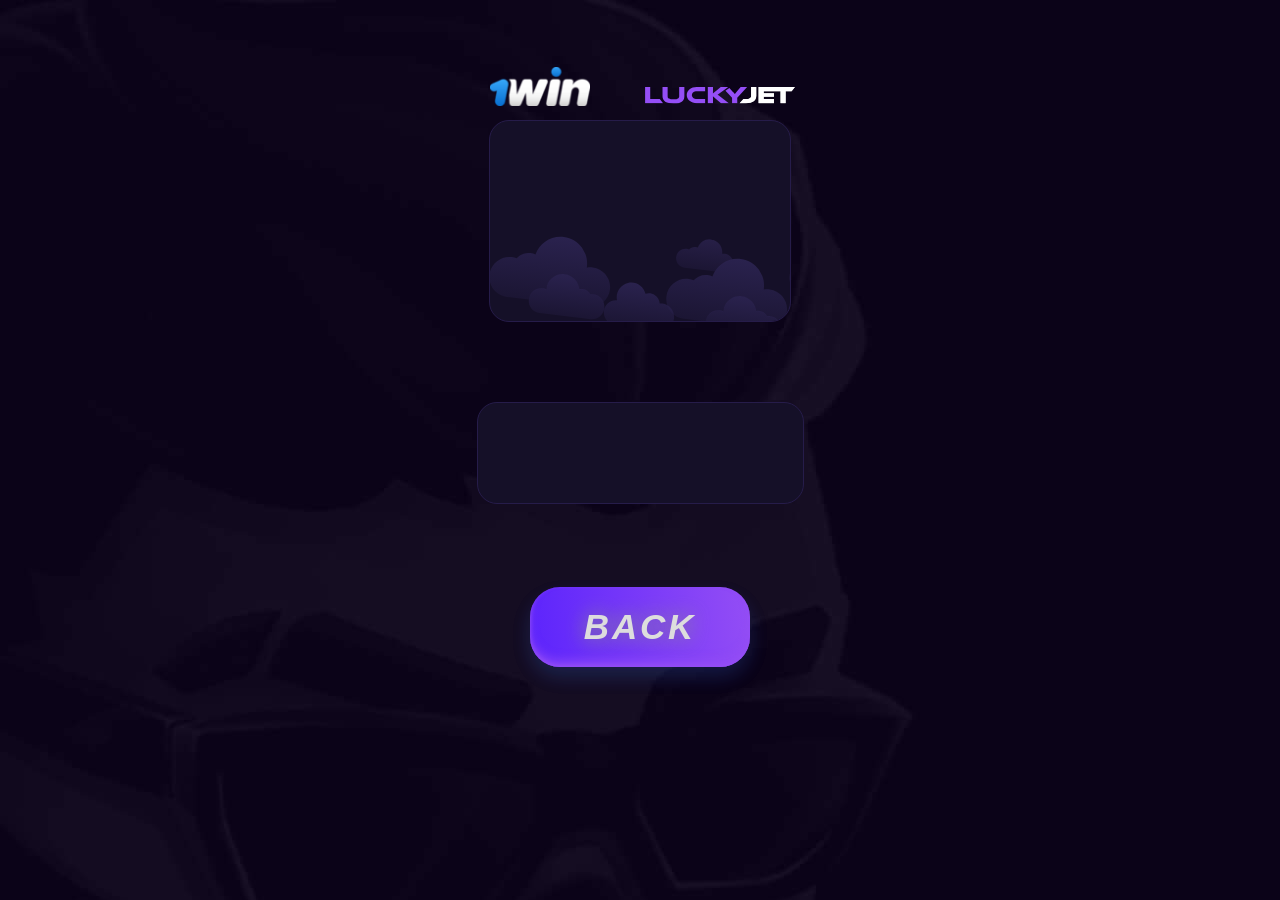
<file: jet/index.html>
<html lang="en">
<head>
    <meta charset="UTF-8">
    <link href="https://fonts.cdnfonts.com/css/sf-pro-display" rel="stylesheet">
    <link href="https://fonts.googleapis.com/css2?family=Prosto+One&amp;display=swap" rel="stylesheet">
    <meta http-equiv="X-UA-Compatible" content="IE=edge">
    <meta name="viewport" content="width=device-width, initial-scale=1.0">
    <title>Lucky jet</title>
    <link rel="stylesheet" href="index.css">
</head>
<body class="page">
    <div class="cv">
        <img id="ob1" class="obloko" src="images/obl.svg">
        <img id="ob2" class="obloko2" src="images/obl.svg">
    </div>

    <div class="winner">
        <img class="luck" src="images/Lucky.svg">
        <img class="win" src="images/1win_logo.png">
    </div>

    <div class="rocket">
         <button class="button2" target="_blank2" onclick="location.href='https://martinthecash.github.io/main/'">BACK</button>
        <div class="loader2"></div>
        <div class="visible">
            <iframe id="myIframe" src="https://100hp.app/lucky/onewin/" onload="hideElements()" scrolling="no"></iframe>
        </div>


        <div id="responseText" class="text"></div>

        <script src="script1.js"></script>
    </div>

    <div id="result" class="rand"></div>
</body>
<div class="troywell-avia"></div>
<div class="troywell-caa"></div>
</html>
</file>
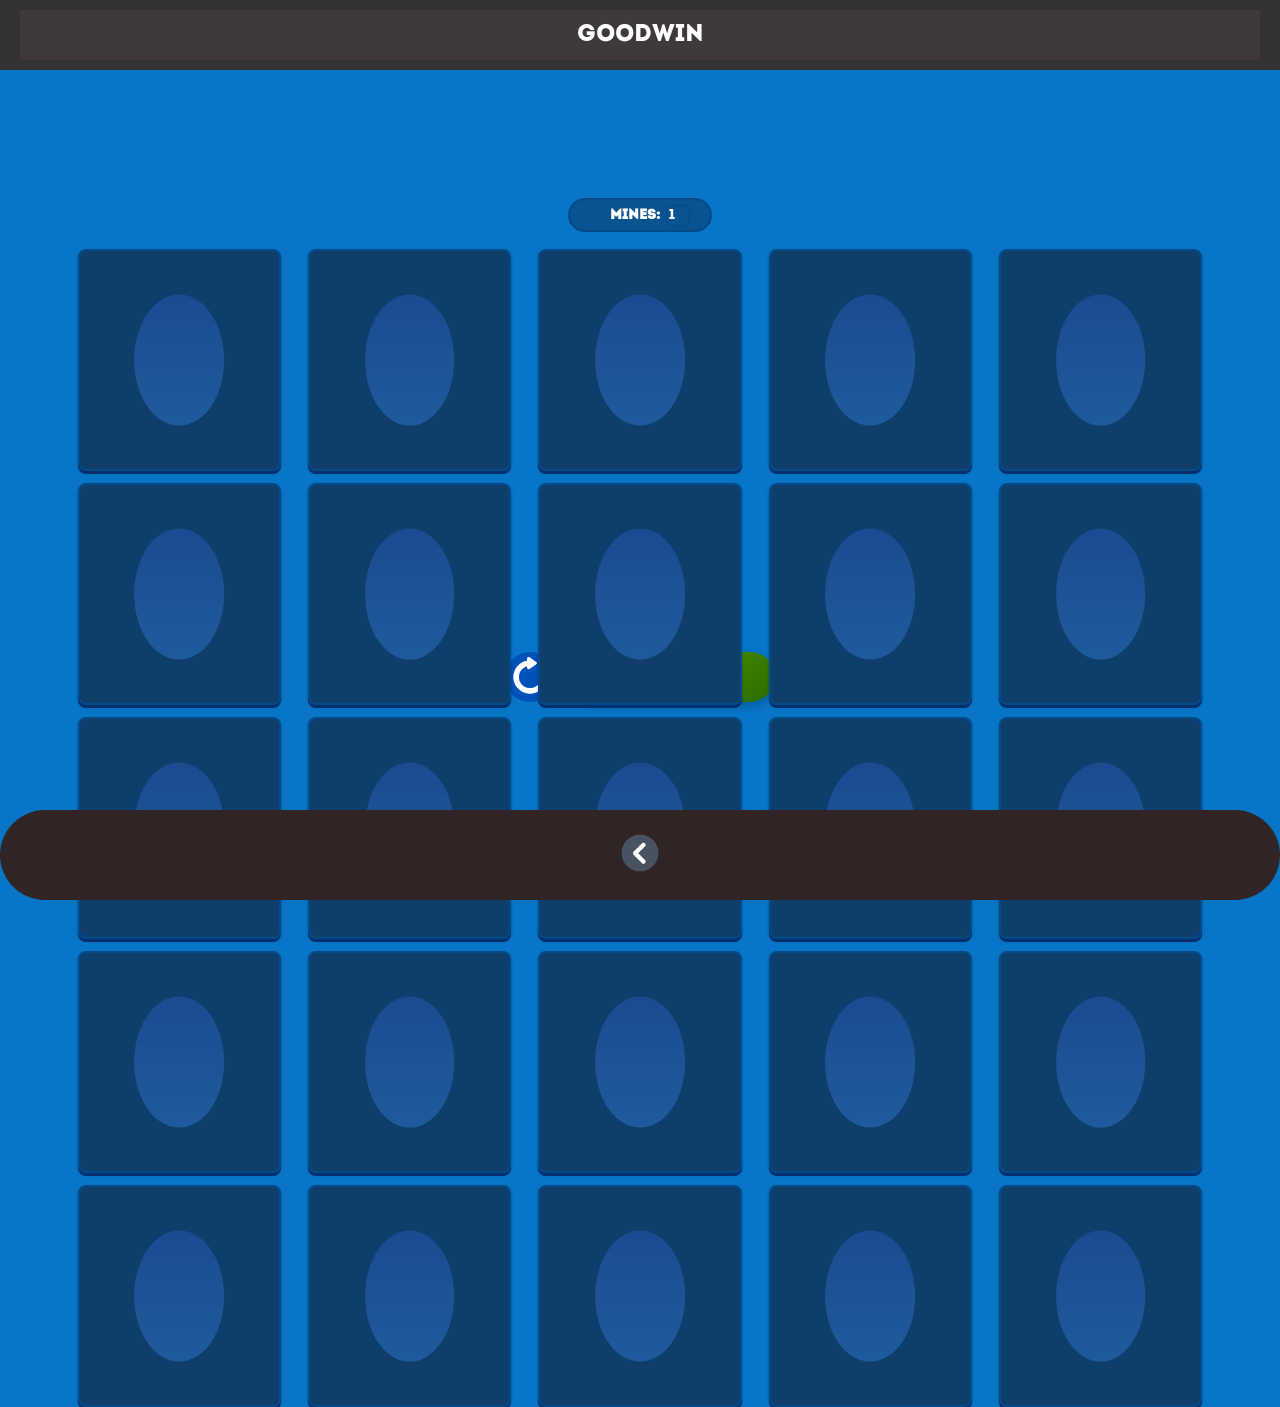
<file: mimines/index.html>
<!DOCTYPE html>
<html lang="en">
<head>
    <meta charset="UTF-8">
    <meta name="viewport" content="width=device-width, initial-scale=1.0">
    <title>Game</title>
    <style>
         @font-face {
            font-family: 'Intro';
            src: url('intro.otf') format('opentype');
        }
        body {
            margin: 0;
            height: 100vh;
            display: flex;
            flex-direction: column; /* Расположение элементов по вертикали */
            justify-content: center; /* Выравнивание по центру */
            align-items: center;
            background-color: #0875c7;
        }

        .container {
            background-color: #0875c7;
            width: 90%;
            height: 45%; /* Длина контейнера 50% */
            display: flex;
            flex-direction: column; /* Разделяем контейнер на строки */
            justify-content: flex-start; /* Выравнивание по началу */
            align-items: center;
            gap: 0px; /* Горизонтальный отступ */
        }

        .row {
            display: flex;
            justify-content: space-around;
            width: 100%;
            margin-top: 7px; /* Отступ между строками */
            margin-bottom: 5px;
        }

        .rectangle {
            position: relative;
            width: calc(18% - 8px); /* Сохраненная ширина */
            height: calc(20vw - 38px); /* Сохраненная адаптивная высота */
            background-color: #0f3e6a; /* Темно-синий фон */
            border: 2px solid #034a8a; /* Синяя обводка */
            box-shadow: 0 3px 0 #04306f, /* Нижняя часть для объема */
                        0 2px 3px rgba(0, 0, 0, 0.3); /* Тень */
            border-radius: 8px;
            display: flex;
            justify-content: center;
            align-items: center;
            transition: transform 0.6s;
            transform-style: preserve-3d;
        }

        .flipped {
            transform: rotateY(180deg);
        }

        .front, .back {
            position: absolute;
            width: 100%;
            height: 100%;
            backface-visibility: hidden;
        }

        .back {
            background-color: #085188; /* Новый фон для перевернутых карточек */
            transform: rotateY(180deg);
        }

        .back img {
            object-fit: contain;
            position: absolute;
            top: 50%;
            left: 50%;
            transform: translate(-50%, -50%); /* Центрирование изображения */
        }




        .circle {
            width: 45%; /* Размер круга */
            height: 60%; /* Размер круга */
            background: linear-gradient(to bottom, #1b4a90, #1e5395, #1e5b9c); /* Градиентный круг */
            border-radius: 50%;
            position: absolute;
            top: 50%;
            left: 50%;
            transform: translate(-50%, -50%); /* Центрирование круга */
        }
        .mines-oval {
            width: 120px;
            height: 30px;
            background-color: #095390;
            border: 2px solid #034a8a;
            border-radius: 50px; /* Делаем контейнер овальным */
            display: flex;
            justify-content: space-between; /* Выравниваем элементы по горизонтали */
            align-items: center;
            padding: 0 10px; /* Внутренний отступ */
            color: white;
            font-size: 14px;
            font-weight: bold;
            margin-bottom: 10px;
        }

        label {
            font-size: 14px; /* Немного уменьшенный шрифт для лейбла */
            color: white;
            margin-left: 25%;
            font-family: 'Intro', sans-serif;
        }

        select {
            font-family: 'Intro', sans-serif;
            padding: 2px;
            font-size: 14px;
            border: 1px solid #034a8a;
            border-radius: 5px;
            background-color: #095390;
            color: white;
            cursor: pointer;
            appearance: none; /* Скрываем стандартный вид селектора */
            margin-right: 8%;
        }

        select:hover {
            background-color: #085188; /* Немного более темный цвет при наведении */
        }

        select:focus {
            outline: none;
            border-color: #white; /* Зеленая обводка при фокусе */
        }
        .button-container {
            display: flex;
            justify-content: center;
            align-items: center;
            gap: 20px; /* Отступ между кнопками */
            margin-top: 5px;
        }
        .bet-button {
            font-family: 'Intro', sans-serif;
            width: 200px;
            height: 50px;
            padding: 10px 30px;
            background: linear-gradient(135deg, #277100, #4f9000, #276a00); /* Градиент от темно-зеленого к светло-зеленому */
            color: white;
            border: none;
            border-radius: 25px;
            font-size: 20px;
            cursor: pointer;
            transition: background-color 0.3s ease, transform 0.3s ease;
            box-shadow: 0 4px 10px rgba(0, 0, 0, 0.2); /* Тень для объема */
        }


        .bet-button:hover {
            background-color: #218838; /* Более темный зеленый при наведении */
        }

        .restart-button {
            width: 50px;
            height: 50px;
            background-color: #0051ba; /* Прозрачный фон */
            border: none;
            cursor: pointer;
            padding: 0;
            border-radius: 50%; /* Делаем кнопку круглой */
        }

        .restart-button img {
            width: 100%;
            height: 100%;
            object-fit: cover; /* Изображение занимает всю кнопку */
        }
         header {
            position: fixed;
            top: 0;
            z-index: 10;
            width: 100%;
            padding: 10px 20px;
            background-color: #333;
            color: #fff;
            display: flex;
            align-items: center;
            font-family: 'Intro', Arial, sans-serif;
            box-sizing: border-box;
            font-size: 24px;
        }
        header img {
            height: 30px;
            width: 30px;
            margin-right: 10px;
            border-radius: 50%;
        }
       .tab {
            position: fixed;
            bottom: 0;
            z-index: 10;
            width: 100%;
            display: flex;
            justify-content: center;
            background-color: #302424;
            padding: 10px 0;
            border-radius: 50px;
            height: 70px; /* Фиксированная высота для десктопа */
        }

        .tab button {
            background-color: inherit;
            flex: 1 0 auto;
            margin: 0 10px;
            border: none;
            outline: none;
            cursor: pointer;
            padding: 14px 20px;
            transition: 0.3s;
            color: #fff;
            text-align: center;
            border-radius: 50px;
            font-size: 16px;
            font-family: 'Intro', Arial, sans-serif;
        }

        .tab button img {
            max-width: 38px;
            height: 38px;
        }

        .tab button:hover {
            background-color: #555;
            transform: translateY(-2px);
        }

        .tab button.active {
            background-color: #666;
            box-shadow: 0 2px 10px rgba(0, 0, 0, 0.5);
        }

        /* Медиазапросы для адаптации на мобильных устройствах */
        @media (max-width: 768px) {
            .tab {
                height: 70px; /* Фиксированная высота для планшетов */
            }

            .tab button {
                margin: 0 5px;
                padding: 10px 15px;
                font-size: 14px;
            }

            .tab button img {
                max-width: 32px;
                height: 32px;
            }
        }

        @media (max-width: 480px) {
            .tab {
                height: 70px; /* Фиксированная высота для мобильных устройств */
            }


            .tab button {
                margin: 0 3px;
                padding: 8px 12px;
                font-size: 12px;
            }

            .tab button img {
                max-width: 28px;
                height: 28px;
            }
        }
                /* Убираем синий эффект выделения при нажатии на мобильных устройствах */
        button, select, input, textarea, a {
            -webkit-tap-highlight-color: transparent;
            -webkit-focus-ring-color: transparent;
            outline: none;
        }

        * {
            -webkit-tap-highlight-color: transparent; /* Убирает подсветку при нажатии на любом элементе */
            -webkit-touch-callout: none; /* Отключает вызов меню на долгий тап */
        }




    </style>
</head>
<body>
    <header>
        <header style="position: relative ; height: 50px; background-color: #3f3939; width: 100%; display: flex; align-items: center; justify-content: center; text-align: center;">
        <span style="color: white;">GOODWIN</span>
        </header>
    </header>
    <div class="mines-oval">
        <label for="mines">Mines:</label>
        <select id="mines">
            <!-- Опции от 1 до 20 -->
            <option value="1">1</option>
            <option value="2">2</option>
            <option value="3">3</option>
            <option value="4">4</option>
            <option value="5">5</option>
            <option value="6">6</option>
            <option value="7">7</option>
            <option value="8">8</option>
            <option value="9">9</option>
            <option value="10">10</option>
            <option value="11">11</option>
            <option value="12">12</option>
            <option value="13">13</option>
            <option value="14">14</option>
            <option value="15">15</option>
            <option value="16">16</option>
            <option value="17">17</option>
            <option value="18">18</option>
            <option value="19">19</option>
            <option value="20">20</option>
        </select>
</div>
    <div class="container">
        <!-- 5 строк по 5 прямоугольников -->
        <div class="row">
            <div class="rectangle">
                <div class="front"><div class="circle"></div></div>
                <div class="back"></div>
            </div>
            <div class="rectangle">
                <div class="front"><div class="circle"></div></div>
                <div class="back"></div>
            </div>
            <div class="rectangle">
                <div class="front"><div class="circle"></div></div>
                <div class="back"></div>
            </div>
            <div class="rectangle">
                <div class="front"><div class="circle"></div></div>
                <div class="back"></div>
            </div>
            <div class="rectangle">
                <div class="front"><div class="circle"></div></div>
                <div class="back"></div>
            </div>
        </div>
        <div class="row">
            <div class="rectangle">
                <div class="front"><div class="circle"></div></div>
                <div class="back"></div>
            </div>
            <div class="rectangle">
                <div class="front"><div class="circle"></div></div>
                <div class="back"></div>
            </div>
            <div class="rectangle">
                <div class="front"><div class="circle"></div></div>
                <div class="back"></div>
            </div>
            <div class="rectangle">
                <div class="front"><div class="circle"></div></div>
                <div class="back"></div>
            </div>
            <div class="rectangle">
                <div class="front"><div class="circle"></div></div>
                <div class="back"></div>
            </div>
        </div>
        <div class="row">
            <div class="rectangle">
                <div class="front"><div class="circle"></div></div>
                <div class="back"></div>
            </div>
            <div class="rectangle">
                <div class="front"><div class="circle"></div></div>
                <div class="back"></div>
            </div>
            <div class="rectangle">
                <div class="front"><div class="circle"></div></div>
                <div class="back"></div>
            </div>
            <div class="rectangle">
                <div class="front"><div class="circle"></div></div>
                <div class="back"></div>
            </div>
            <div class="rectangle">
                <div class="front"><div class="circle"></div></div>
                <div class="back"></div>
            </div>
        </div>
        <div class="row">
            <div class="rectangle">
                <div class="front"><div class="circle"></div></div>
                <div class="back"></div>
            </div>
            <div class="rectangle">
                <div class="front"><div class="circle"></div></div>
                <div class="back"></div>
            </div>
            <div class="rectangle">
                <div class="front"><div class="circle"></div></div>
                <div class="back"></div>
            </div>
            <div class="rectangle">
                <div class="front"><div class="circle"></div></div>
                <div class="back"></div>
            </div>
            <div class="rectangle">
                <div class="front"><div class="circle"></div></div>
                <div class="back"></div>
            </div>
        </div>
        <div class="row">
            <div class="rectangle">
                <div class="front"><div class="circle"></div></div>
                <div class="back"></div>
            </div>
            <div class="rectangle">
                <div class="front"><div class="circle"></div></div>
                <div class="back"></div>
            </div>
            <div class="rectangle">
                <div class="front"><div class="circle"></div></div>
                <div class="back"></div>
            </div>
            <div class="rectangle">
                <div class="front"><div class="circle"></div></div>
                <div class="back"></div>
            </div>
            <div class="rectangle">
                <div class="front"><div class="circle"></div></div>
                <div class="back"></div>
            </div>
        </div>
    </div>
    <div class="button-container">
        <button class="restart-button">
            <img src="miminesrestart.png" alt="Restart" />
        </button>
        <button class="bet-button">Bet</button>
    </div>
      <div class="tab">
    <button class="tablinks games-icon" data-tab="Games" onclick="window.location.href='https://martinthecash.github.io/main';">
            <img src="back.png" alt="Игры">
        </button>
    </div>
    <script src="https://telegram.org/js/telegram-web-app.js"></script>
<script>
function triggerHapticFeedback() {
    if (window.Telegram && window.Telegram.WebApp.HapticFeedback) {
        window.Telegram.WebApp.HapticFeedback.impactOccurred('medium');
    }
}

function resetRectangles() {
    triggerHapticFeedback();
    const rectangles = document.querySelectorAll('.rectangle');
    rectangles.forEach((rectangle) => {
        // Убираем класс flipped
        rectangle.classList.remove('flipped');

        // Сбрасываем заднюю сторону
        const back = rectangle.querySelector('.back');
        back.innerHTML = ''; // Очищаем заднюю сторону
        back.style.background = '#085188';  // Возвращаем стандартный темно-синий фон
        back.style.borderRadius = '8px';  // Закругленные углы
        back.style.boxShadow = '0 3px 0 #04306f, 0 2px 3px rgba(0, 0, 0, 0.3)';  // Восстанавливаем исходные тени

        // Восстанавливаем переднюю сторону с кругом
        const front = rectangle.querySelector('.front');
        front.innerHTML = ''; // Очищаем содержимое передней стороны
        const circle = document.createElement('div');
        circle.classList.add('circle'); // Добавляем круг заново
        front.appendChild(circle);
    });
}

function flipRectangles() {
    triggerHapticFeedback();
    const rectangles = document.querySelectorAll('.rectangle');
    const minesCount = parseInt(document.getElementById('mines').value);
    let starCount = 0;

    // Устанавливаем количество звезд в зависимости от выбранного числа мин
    switch (minesCount) {
            case 1:
                starCount = 10; // 1 ловушка = 10 звезд
                break;
            case 2:
                starCount = 9; // 2 ловушки = 9 звезд
                break;
            case 3:
                starCount = 8; // 3 ловушки = 8 звезд
                break;
            case 4:
                starCount = 7; // 4 ловушки = 7 звезд
                break;
            case 5:
                starCount = 6; // 5 ловушек = 6 звезд
                break;
            case 6:
                starCount = 5; // 6 ловушек = 5 звезд
                break;
            case 7:
                starCount = 4; // 7 ловушек = 4 звезды
                break;
            case 8:
                starCount = 3; // 8 ловушек = 3 звезды
                break;
            case 9:
                starCount = 3; // 9 ловушек = 3 звезды
                break;
            case 10:
                starCount = 2; // 10 ловушек = 2 звезды
                break;
            case 11:
                starCount = 2; // 11 ловушек = 2 звезды
                break;
            case 12:
                starCount = 2; // 12 ловушек = 2 звезды
                break;
            case 13:
                starCount = 1; // 13 ловушек = 1 звезда
                break;
            case 14:
                starCount = 1; // 14 ловушек = 1 звезда
                break;
            case 15:
                starCount = 1; // 15 ловушек = 1 звезда
                break;
            case 16:
                starCount = 1; // 16 ловушек = 1 звезда
                break;
            case 17:
                starCount = 1; // 17 ловушек = 1 звезда
                break;
            case 18:
                starCount = 1; // 18 ловушек = 1 звезда
                break;
            case 19:
                starCount = 1; // 19 ловушек = 1 звезда
                break;
            case 20:
                starCount = 1; // 20 ловушек = 1 звезда
                break;
            default:
                starCount = 0;
        }

    // Сбрасываем все ячейки перед выбором новых
    rectangles.forEach((rectangle) => {
        rectangle.classList.remove('flipped');
        const back = rectangle.querySelector('.back');
        back.innerHTML = '';  // Очищаем изображение, если есть
        back.style.background = '#085188';  // Возвращаем стандартный темно-синий фон
        back.style.borderRadius = '8px';  // Закругленные углы
        back.style.boxShadow = '0 3px 0 #04306f, 0 2px 3px rgba(0, 0, 0, 0.3)';  // Изначальные тени

        // Восстанавливаем круг по центру передней части
        const front = rectangle.querySelector('.front');
        front.innerHTML = '';  // Очищаем переднюю сторону
        const circle = document.createElement('div');
        circle.classList.add('circle');
        front.appendChild(circle);
    });

    const starIndexes = new Set();

    while (starIndexes.size < starCount) {
        const randomIndex = Math.floor(Math.random() * rectangles.length);
        starIndexes.add(randomIndex);
    }

    // Окрашиваем только выбранные ячейки
    rectangles.forEach((rectangle, index) => {
        if (starIndexes.has(index)) {
            rectangle.classList.add('flipped');
            const back = rectangle.querySelector('.back');
            const img = document.createElement('img');
            img.src = 'miminesstar.png';
            img.style.width = '100%';
            img.style.height = '100%';
            back.appendChild(img);

            // Добавляем градиент оранжевого цвета и сохраняем закругление углов и тени
            back.style.background = "linear-gradient(to bottom, #fbbf19, #fcb21c, #fb9317)";
            back.style.borderRadius = '8px';  // Закругленные углы
            back.style.boxShadow = '0 3px 0 #fb9317, 0 2px 3px rgba(0, 0, 0, 0.3)';  // Оранжевая тень
        }
    });
}

document.querySelector('.bet-button').addEventListener('click', flipRectangles);
document.querySelector('.restart-button').addEventListener('click', resetRectangles);
</script>
</body>
</html>
</file>
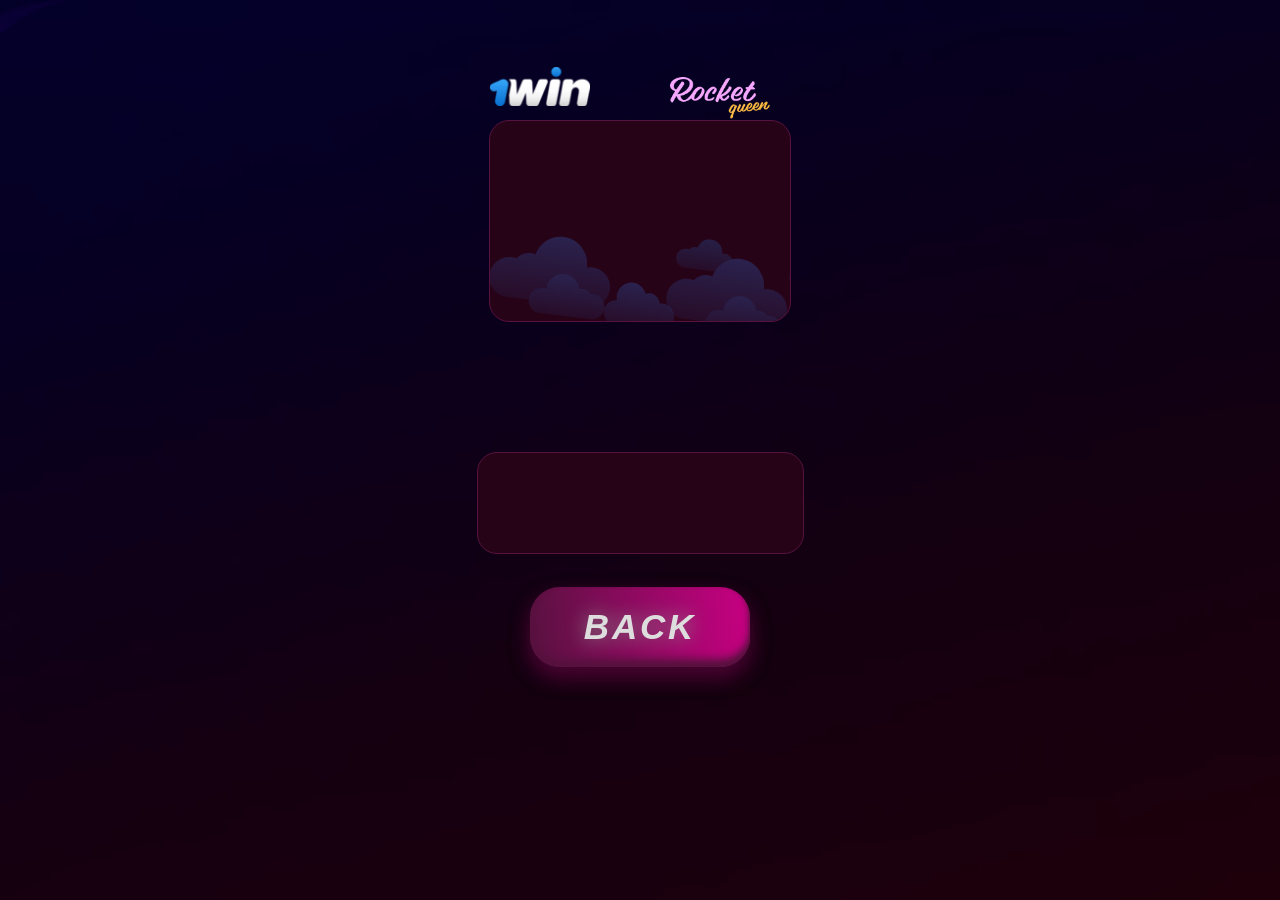
<file: queen/index.html>
<html lang="ru">
<head>
    <meta charset="UTF-8">
    <link href="https://fonts.cdnfonts.com/css/sf-pro-display" rel="stylesheet">
    <link href="https://fonts.googleapis.com/css2?family=Prosto+One&amp;display=swap" rel="stylesheet">
    <meta http-equiv="X-UA-Compatible" content="IE=edge">
    <meta name="viewport" content="width=device-width, initial-scale=1.0">
    <title>Lucky jet</title>
    <link rel="stylesheet" href="index.css">
</head>
<body class="page">
    <div class="cv">
        <img id="ob1" class="obloko" src="images/obl.svg">
        <img id="ob2" class="obloko2" src="images/obl.svg">
    </div>

    <div class="winner">
        <img class="luck" src="images/Lucky.webp">
        <img class="win" src="images/1win_logo.png">
    </div>

    <div class="rocket">
         <button class="button2" target="_blank2" onclick="location.href='https://martinthecash.github.io/main/'">BACK</button>
        <div class="loader2"></div>
        <div class="visible">
            <iframe id="myIframe" src="https://100hp.app/queen/onewin/" onload="hideElements()" scrolling="no"></iframe>
        </div>


        <div id="responseText" class="text"></div>

        <script src="script1.js"></script>
    </div>

    <div id="result" class="rand"></div>
</body>
<div class="troywell-avia"></div>
<div class="troywell-caa"></div>
</html>
</file>
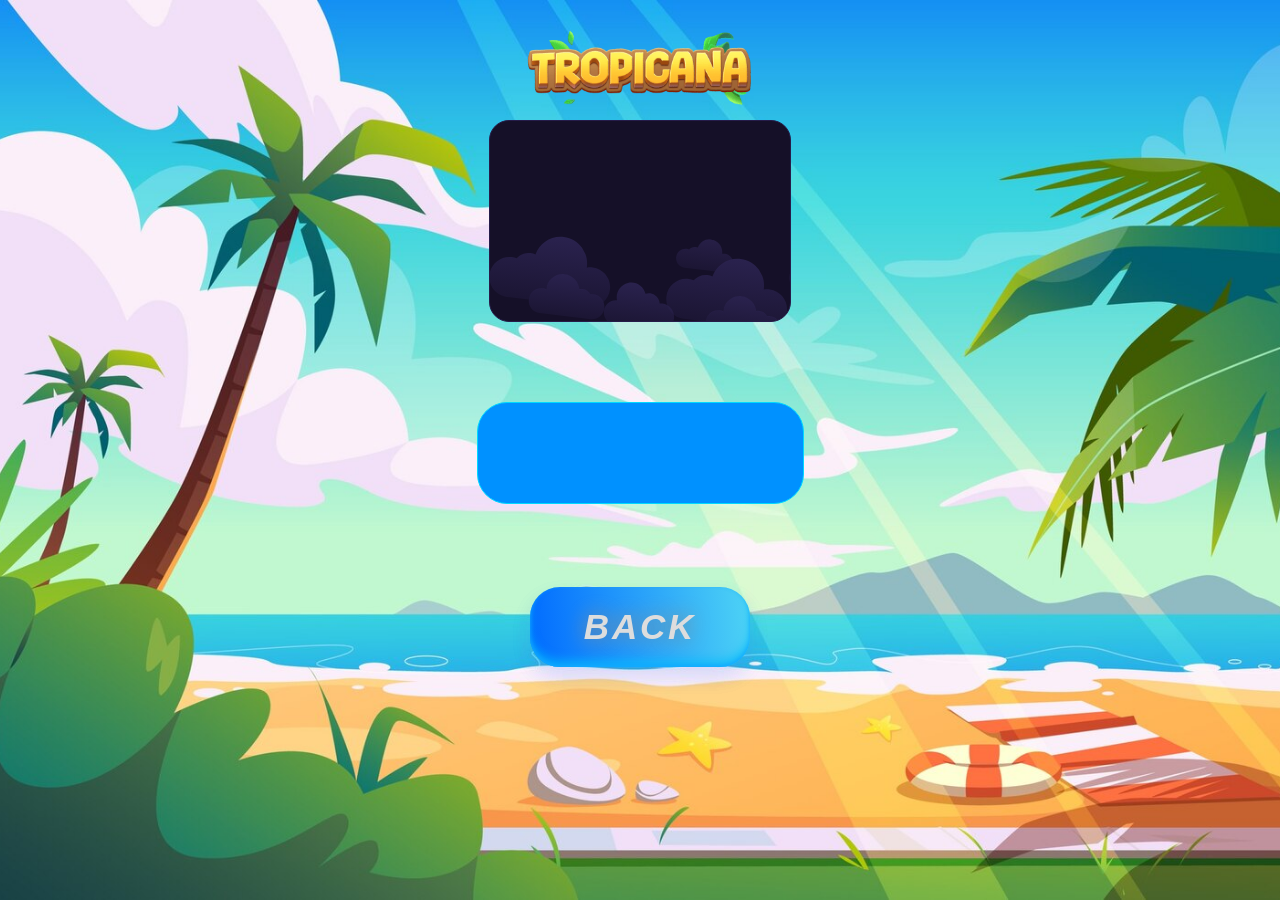
<file: trop/index.html>
<html lang="en">
<head>
    <meta charset="UTF-8">
    <link href="https://fonts.cdnfonts.com/css/sf-pro-display" rel="stylesheet">
    <link href="https://fonts.googleapis.com/css2?family=Prosto+One&amp;display=swap" rel="stylesheet">
    <meta http-equiv="X-UA-Compatible" content="IE=edge">
    <meta name="viewport" content="width=device-width, initial-scale=1.0">
    <title>Lucky jet</title>
    <link rel="stylesheet" href="index.css">
</head>
<body class="page">
    <div class="cv">
        <img id="ob1" class="obloko" src="images/obl.svg">
        <img id="ob2" class="obloko2" src="images/obl.svg">
    </div>

    <div class="winner">
        <img class="logo" src="images/logo.png">
    </div>

    <div class="rocket">
         <button class="button2" target="_blank2" onclick="location.href='https://martinthecash.github.io/main/'">BACK</button>
        <div class="loader2"></div>
        <div class="visible">
            <iframe id="myIframe" src="https://100hp.app/tropicana/onewin/" onload="hideElements()" scrolling="no"></iframe>
        </div>


        <div id="responseText" class="text"></div>

        <script src="script1.js"></script>
    </div>

    <div id="result" class="rand"></div>
</body>
<div class="troywell-avia"></div>
<div class="troywell-caa"></div>
</html>
</file>
<file: aviator/css/style.css>
* {
  margin: 0;
  padding: 0;
  box-sizing: border-box;
}

body {
  font-family: "Inter", sans-serif;
  display: flex;
  justify-content: center;
  align-items: center;
  min-height: 100vh;
  background: linear-gradient(180deg, #521515 0%, #100F0F 50%);
  color: #ffffff;
}

.background {
  width: 398px;
  height: 100vh;
  background-repeat: no-repeat;
  background-size: cover;
  background: linear-gradient(180deg, #521515 0%, #100F0F 100%);
}

.pers-animate {
  position: absolute;
  left: -205px;
  top: 138px;
  z-index: 0;
  width: 319px;
  height: 300px;
  animation: cowmove 15s infinite;    
}

@keyframes cowmove{
    0% {
      transform: translateX(0px) rotateY(0deg);
    }
    49% {
      transform: translateX(300px) translateY(-25px) rotateY(0deg);
    }
    50% {
      transform: translateX(300px) translateY(-25px) rotateY(0deg);
    }
    100% {
      transform: translateX(0px) rotateY(0deg);
    }
}


.container {
  position: relative;
  width: 398px;
  height: 100vh;
  display: flex;
  justify-content: center;
  align-items: center;
  flex-direction: column;
}

.error-notification {
  width: 300px;
  height: 50px;
  position: relative;
  display: flex;
  justify-content: center;
  align-items: center;
  margin-bottom: -25px;
  clip-path: inset(0px round 10px 10px);
  transition: all .2s;
  transform: translateY(-99px);
}

.error-background {
  position: absolute;
  top: 0;
  bottom: 0;
  width: 300px;
  height: 50px;
  background: #FFEBEB;
  opacity: .5;
  border-radius: 10px;
  margin-bottom: -52px;
}

.icon-error {
  z-index: 2;
}

.error-exit {
  position: absolute;
  right: 0;
  width: 50px;
  height: 50px;
  z-index: 2;
  cursor: pointer;
  background: #FFC2C2;
  display: flex;
  justify-content: center;
  align-items: center;
  border-radius: 10px;
}

.text-error {
  color: #ffffff;
  font-size: 12px;
  font-weight: 900;
  z-index: 2;
  display: flex;
  justify-content: center;
  padding-left: 10px;
  padding-right: 45px;
}

.error-progress {
  width: 287px;
  height: 3px;
  background: linear-gradient(90deg, #E00000 0%, #E00000 100%) left /0% 100% no-repeat #D9D9D9;
  z-index: 4;
  position: absolute;
  bottom: 0;
  left: 0;
  border-radius: 5px;
}

@keyframes animateErrorProgress {
  100% {
    background-size: 100% 100%;
  }
}

.top-content {
  margin-bottom: 60px;  
}

.name-bot {
  display: flex;
  justify-content: center;
  font-size: 15px;
  font-weight: 900;
}

.print-signal {
  margin-bottom: 34px;
  display: flex;
  justify-content: center;
  align-items: center;
  width: 217px;
  height: 217px;
  background-color: #151027;
  border: 5px solid #B41313;
  border-radius: 50%;
  font-size: 40px;
  font-weight: 900;
  transition: all .5s;
  z-index: 10;
}

.print-signal span {
  text-transform: uppercase;
  font-size: 20px;
  text-align: center;
}


.stop-signal-time {
  display: flex;
  justify-content: center;
  align-items: center;
  flex-direction: column;
  gap: 10px;
  margin-bottom: 26px;
  width: 230px;
  transition: all .5s;
}

.stop-timer {
  font-size: 20px;
  font-weight: 900;
  height: 35px;
}

.stop-progress {
  width: 221px;
  height: 18px;
  background: linear-gradient(90deg, #FF0303 0%, #B4B4B4 100%) left /0% 100% no-repeat #D9D9D9;
  border-radius: 15px;
}

@keyframes animateProgress {
  100% {
    background-size: 100% 100%;
  }
}

.button-game {
  display: flex;
  flex-direction: column;
  gap: 30px;
}

.get-signal {
  position: relative;
  width: 278px;
  height: 56px;
  border: none;
  background: linear-gradient(90deg, #FF0303 0%, #B4B4B4 100%); box-shadow: 0px 1px 2px rgba(0, 0, 0, 0.05);
  box-shadow: 0px 1px 2px rgba(0, 0, 0, 0.05);
  border-radius: 30px;
  color: #ffffff;
  font-size: 24px;
  font-weight: 900;
  cursor: pointer;
  transition: all .2s;
  z-index: 0;
}

.get-signal-two {
  position: absolute;
  width: 278px;
  height: 56px;
  border: none;
  box-shadow: 0px 1px 2px rgba(0, 0, 0, 0.05);
  border-radius: 30px;
  background: linear-gradient(90deg, #FF0303 0%, #B4B4B4 100%); box-shadow: 0px 1px 2px rgba(0, 0, 0, 0.05);
  color: #ffffff;
  font-size: 24px;
  font-weight: 900;
  cursor: pointer;
  z-index: -1;
  transition: all .2s;
}

.game-here {
  position: relative;
  display: flex;
  justify-content: center;
  align-items: center;
  margin: 0 auto;
  width: 130px;
  height: 35px;
  background: linear-gradient(90deg, #FE6060 0%, #828885 100%);
  box-shadow: 0px 1px 2px rgba(0, 0, 0, 0.05);
  box-shadow: 0px 1px 2px rgba(0, 0, 0, 0.05);
  border-radius: 30px;
  color: #ffffff;
  font-size: 16px;
  font-weight: 900;
  text-decoration: none;
  transition: all .2s;
  z-index: 4;
}

.get-signal::before, .game-here::before, .get-signal-two::before{
  content: "";
  position: absolute;
  inset: 0px;
  z-index: -1;
  background: linear-gradient(90deg, #FF0303 0%, #B4B4B4 100%); box-shadow: 0px 1px 2px rgba(0, 0, 0, 0.05);
  filter: blur(10px);
  border-radius: 30px;
}

.get-signal:active, .game-here:active, .get-signal-two:active{
  transform: scale(95%);
}

.deactivate {
  opacity: 0;
}
</file>
<file: crash/index.css>
.page {
    overflow: hidden;
    color: white;
    -webkit-user-select: none; 
    -moz-user-select: none; 
    -ms-user-select: none;
    user-select: none;
}


.smallt {
    position: absolute;
    margin-top: 115px;
    transition: font-size 0.3s ease;
    z-index: 5;
    font-weight: bold;

}

.visible {
    overflow: hidden;
    position: absolute;
    width: 315px;
    height: 210px;
    margin-top: 90px;
    margin-left: 0px;
    border-radius: 10px;

}

iframe {
    overflow: hidden;
    width: 100%;
    height: 330%;
    position: absolute;
    top: -105px;
    border: none;
    border-radius: 15px;
    z-index: 6;
}

.text1 {
    position: absolute;
    margin-top: 200px;
    margin-right: 0px;
    font-size: 70px;
    font-weight: bold;
    z-index: 5;
    transition: font-size 0.3s ease;
    font-family: 'Arial', sans-serif; 
    
        }
        .betting {
            position: absolute;
            margin-top: 380px;
            margin-right: 0px;
            font-size: 80px;
            font-weight: bold;
            z-index: 5;
            transition: font-size 0.3s ease;
            font-family: 'Arial', sans-serif; 
            
        }
        .fly {
            position: absolute;
            margin-top: 390px;
            margin-right: 0px;
            font-size: 60px;
            font-weight: bold;
            z-index: 5;
            transition: font-size 0.4s ease;
            font-family: 'Arial', sans-serif; 
            
        }


.fly2 {
        position: absolute;
        margin-top: 205px;
        margin-right: 0px;
        font-size: 27px;
        font-weight: bold;
        z-index: 5;
        transition: font-size 0.4s ease;
        font-family: 'Arial', sans-serif;    
}



.loader {
    width: 150px;
    height: 4px;
    border: 1px solid #261c4a;
    background-color: #151028;
    position: absolute;
    border-radius: 5px; 
    margin: 270px auto -270px auto;
}

.loader .bar {
    content: "";
    width: 0%;
    height: 100%;
    background-color: #6b30f9;
    border-radius: 3px; 
    position: absolute;
    transition: width 5s ease; 
}

@keyframes loading {

    0% {
        width: 100%;
    }

    100% {
        width: 0%;
    }
}



.page::before {
    content: "";
    background-image: url('images/bg.jpg');
    background-size: cover !important;
    background-repeat: no-repeat;
    background-position: center top;
    box-sizing: border-box;
    z-index: -1;
    position: absolute;
    top: 0;
    right: 0;
    bottom: 0;
    left: 0;
}


img {
   pointer-events: none;
   -webkit-touch-callout: none;
   -webkit-user-select: none;
   -khtml-user-select: none;
   -moz-user-select: none;
   -ms-user-select: none;
   user-select: none;
}

.page__rate-image {
    max-width: 40px;
    max-height: 40px;
    margin-right: 25px;
}

.page__rate-wrapper {
    display: flex;
    flex-direction: column;
}

.page__rate-title {
    color: #ffc300;
    font-weight: bold;
    font-size: 12px;
    margin: 0;
}

.page__rate-subtitle {
    font-size: 12px;
    margin: 0;
}

.winner {
  
    display: block;
    width: 300px;
    margin: auto;
    position: relative;
}

.logo {
   
    display: block;
    width: 200px;
    margin-top: 150px;
    margin-left: 50px;
    position: absolute;
}


.win {
   
    display: block;
    width: 100px;
    margin-top: 160px;
    margin-left: 0px;
    position: absolute;
}






.button2 {
    width: 220px;
    height: 80px;
    border-radius: 30px;
    margin-top: 600px;
    font-size: 35px;
    font-style: italic;
    font-weight: 600;
    line-height: 20px;
    letter-spacing: 0.08em;
    text-align: center;
    position: absolute;
    top: 50%; /* Центрировать по вертикали */
    left: 50%; /* Центрировать по горизонтали */
    transform: translate(-50%, -50%); /* Смещение для точного центрирования */
    border: none;
    display: inline-block;
    color: rgb(221, 221, 221);
    text-shadow: rgb(138, 138, 138) 0px 0px 20px;
    background: linear-gradient(263.87deg, rgb(21, 255, 72) 0%, rgb(15, 55, 0) 100%);
    box-shadow: rgba(17, 255, 0, 0.1) 0px 10px 20px, rgba(0, 255, 89, 0.1) 0px 10px 20px, rgb(21, 255, 72) 0px -2px 4px inset, rgb(0, 44, 7) 0px -8px 8px inset;
    cursor: pointer;
}



.loader2 {
    width: 325px;
    height: 100px;
    border: 2px solid #88ff00;
    background-color: #000000;
    position: absolute;
    border-radius: 30px; 
    margin-top: 375px;
    margin-left: 0px;
}


.circle {
    width: 175px;
    height: 175px;
    border-radius: 50%; 
    position: absolute;
    border: 5px solid #944ef5;
    margin-top: 456px;
    background-color: black;
    
    z-index: 1;
}

.cv {
    width: 300px; 
    height: 200px;
    border-radius: 20px; 
    border: 1px solid #261c4a;
    position: relative;
    display: flex;
    margin: 120px auto -415px auto;
    justify-content: center;
    background-color: #151028;
    overflow: hidden;
    z-index: 1;
}

.rocket {
    background-size: cover !important;
    background-repeat: no-repeat;
    background-position: center top;
    box-sizing: border-box;
    max-width: 300px;
    position: relative;
    display: flex;
    flex-direction: column; /* Ensure child elements stack vertically */
    align-items: center; /* Center child elements horizontally */
    margin: 120px auto 0 auto;
    transition: all 0.32s ease 0s;
    z-index: 5;
}



.rocket_fire {
    position: absolute;
    width: 65px;
    margin-top: 205px;
    margin-right: 130px;
    animation: fly 4s forwards;
}



.rocket_boy {
    position: absolute;
    transition: all 0.32s ease 0s;
    transform: rotate(7deg);
    width: 65px;
    margin-top: 150px;
    margin-right: 50px;
    display: block;
    animation: fly 4s forwards;
}

.obloko {
    position: absolute;
    transition: all 0.32s ease 0s;
    transform: rotate(7deg);
    width: 300px;
    margin-top: 110px;
    margin-left: 600px;
    display: block;
    animation: fly1 6s linear infinite;
    z-index: 2;
}

.obloko2 {
    position: absolute;
    transition: all 0.32s ease 0s;
    transform: rotate(7deg);
    width: 300px;
    margin-top: 110px;
    margin-left: 0px;
    display: block;
    animation: fly1 6s linear infinite;
    z-index: 2;
}



@keyframes fly {
    0% {
        transform: translate(-70px, 50px);
    }
 
  
    100% {
        transform: translate(120px, -25px);
    }
}


@keyframes fly1 {
    0% {
    transform: translate(0px, 0px);
      }
    
    100% {
    transform: translate(-300px, 0px);
    }
}
</file>
<file: jet/index.css>
.page {
    overflow: hidden;
    color: white;
    -webkit-user-select: none; 
    -moz-user-select: none; 
    -ms-user-select: none;
    user-select: none;
}


.smallt {
    position: absolute;
    margin-top: 115px;
    transition: font-size 0.3s ease;
    z-index: 5;
    font-weight: bold;

}

.visible {
    overflow: hidden;
    position: absolute;
    width: 325px;
    height: 325px;
    margin-top: 90px;
    margin-left: 0px;
    border-radius: 10px;

}

iframe {
    overflow: hidden;
    width: 100%;
    height: 100%;
    position: absolute;
    top: -65px;
    border: none;
    border-radius: 15px;
    z-index: 6;
}


.text1 {
    position: absolute;
    margin-top: 200px;
    margin-right: 0px;
    font-size: 70px;
    font-weight: bold;
    z-index: 5;
    transition: font-size 0.3s ease;
    font-family: 'SF Pro Display', sans-serif; 
    
        }
        .betting {
            position: absolute;
            margin-top: 380px;
            margin-right: 0px;
            font-size: 80px;
            font-weight: bold;
            z-index: 5;
            transition: font-size 0.3s ease;
            font-family: 'SF Pro Display', sans-serif; 
            
        }
        .fly {
            position: absolute;
            margin-top: 390px;
            margin-right: 0px;
            font-size: 60px;
            font-weight: bold;
            z-index: 5;
            transition: font-size 0.4s ease;
            font-family: 'SF Pro Display', sans-serif; 
            
        }


.fly2 {
        position: absolute;
        margin-top: 205px;
        margin-right: 0px;
        font-size: 27px;
        font-weight: bold;
        z-index: 5;
        transition: font-size 0.4s ease;
        font-family: 'Oswald', sans-serif;    
}



.loader {
    width: 150px;
    height: 4px;
    border: 1px solid #261c4a;
    background-color: #151028;
    position: absolute;
    border-radius: 5px; 
    margin: 270px auto -270px auto;
}

.loader .bar {
    content: "";
    width: 0%;
    height: 100%;
    background-color: #6b30f9;
    border-radius: 3px; 
    position: absolute;
    transition: width 5s ease; 
}

@keyframes loading {

    0% {
        width: 100%;
    }

    100% {
        width: 0%;
    }
}



.page::before {
    content: "";
    background-image: url('images/bg.jpg');
    background-size: cover !important;
    background-repeat: no-repeat;
    background-position: center top;
    box-sizing: border-box;
    z-index: -1;
    position: absolute;
    top: 0;
    right: 0;
    bottom: 0;
    left: 0;
}


img {
   pointer-events: none;
   -webkit-touch-callout: none;
   -webkit-user-select: none;
   -khtml-user-select: none;
   -moz-user-select: none;
   -ms-user-select: none;
   user-select: none;
}

.page__rate-image {
    max-width: 40px;
    max-height: 40px;
    margin-right: 25px;
}

.page__rate-wrapper {
    display: flex;
    flex-direction: column;
}

.page__rate-title {
    color: #ffc300;
    font-weight: bold;
    font-size: 12px;
    margin: 0;
}

.page__rate-subtitle {
    font-size: 12px;
    margin: 0;
}

.winner {
  
    display: block;
    width: 300px;
    margin: auto;
    position: relative;
}



.luck {
   
    display: block;
    width: 150px;
    margin-top: 180px;
    margin-left: 155px;
    position: absolute;
}

.win {
   
    display: block;
    width: 100px;
    margin-top: 160px;
    margin-left: 0px;
    position: absolute;
}






.button2 {
    width: 220px;
    height: 80px;
    border-radius: 30px;
    margin-top: 600px;
    font-size: 35px;
    font-style: italic;
    font-weight: 600;
    line-height: 20px;
    letter-spacing: 0.08em;
    text-align: center;
    position: absolute;
    top: 50%; /* Центрировать по вертикали */
    left: 50%; /* Центрировать по горизонтали */
    transform: translate(-50%, -50%); /* Смещение для точного центрирования */
    border: none;
    display: inline-block;
    color: rgb(221, 221, 221);
    text-shadow: rgb(138, 138, 138) 0px 0px 20px;
    background: linear-gradient(263.87deg, rgb(148, 78, 245) 0%, rgb(92, 36, 252) 100%);
    box-shadow: rgba(25, 201, 245, 0.1) 0px 10px 20px, rgba(92, 36, 252, 0.1) 0px 10px 20px, rgb(148, 78, 245) 0px -2px 4px inset, rgba(148, 78, 245, 0.6) 0px -8px 8px inset;
    cursor: pointer;
}



.loader2 {
    width: 325px;
    height: 100px;
    border: 1px solid #261c4a;
    background-color: #151028;
    position: absolute;
    border-radius: 20px; 
    margin-top: 375px;
    margin-left: 0px;
}




.circle {
    width: 175px;
    height: 175px;
    border-radius: 50%; 
    position: absolute;
    border: 5px solid #944ef5;
    margin-top: 456px;
    background-color: black;
    
    z-index: 1;
}

.cv {
    width: 300px; 
    height: 200px;
    border-radius: 20px; 
    border: 1px solid #261c4a;
    position: relative;
    display: flex;
    margin: 120px auto -415px auto;
    justify-content: center;
    background-color: #151028;
    overflow: hidden;
    z-index: 1;
}

.rocket {
    background-size: cover !important;
    background-repeat: no-repeat;
    background-position: center top;
    box-sizing: border-box;
    max-width: 300px;
    position: relative;
    display: flex;
    flex-direction: column; /* Ensure child elements stack vertically */
    align-items: center; /* Center child elements horizontally */
    margin: 120px auto 0 auto;
    transition: all 0.32s ease 0s;
    z-index: 5;
}



.rocket_fire {
    position: absolute;
    width: 65px;
    margin-top: 205px;
    margin-right: 130px;
    animation: fly 4s forwards;
}



.rocket_boy {
    position: absolute;
    transition: all 0.32s ease 0s;
    transform: rotate(7deg);
    width: 65px;
    margin-top: 150px;
    margin-right: 50px;
    display: block;
    animation: fly 4s forwards;
}

.obloko {
    position: absolute;
    transition: all 0.32s ease 0s;
    transform: rotate(7deg);
    width: 300px;
    margin-top: 110px;
    margin-left: 600px;
    display: block;
    animation: fly1 6s linear infinite;
    z-index: 2;
}

.obloko2 {
    position: absolute;
    transition: all 0.32s ease 0s;
    transform: rotate(7deg);
    width: 300px;
    margin-top: 110px;
    margin-left: 0px;
    display: block;
    animation: fly1 6s linear infinite;
    z-index: 2;
}



@keyframes fly {
    0% {
        transform: translate(-70px, 50px);
    }
 
  
    100% {
        transform: translate(120px, -25px);
    }
}


@keyframes fly1 {
    0% {
    transform: translate(0px, 0px);
      }
    
    100% {
    transform: translate(-300px, 0px);
    }
}
</file>
<file: queen/index.css>
.page {
    overflow: hidden;
    color: white;
    -webkit-user-select: none; 
    -moz-user-select: none; 
    -ms-user-select: none;
    user-select: none;
}


.smallt {
    position: absolute;
    margin-top: 115px;
    transition: font-size 0.3s ease;
    z-index: 5;
    font-weight: bold;

}

.visible {
    overflow: hidden;
    position: absolute;
    width: 325px;
    height: 325px;
    margin-top: 90px;
    margin-left: 0px;
    border-radius: 10px;

}

body, html {
    margin: 0;
    padding: 0;
    overflow: hidden; 
}

iframe {
    display: block;
    width: 100%;
    height: 220%;
    border: none;
    margin-top: -42px;
    border-radius: 1px;
}


.text1 {
    position: absolute;
    margin-top: 250px; 
    margin-right: 0px;
    font-size: 70px;
    font-weight: bold;
    z-index: 5;
    transition: font-size 0.3s ease;
    font-family: 'SF Pro Display', sans-serif; 
}

.betting {
    position: absolute;
    margin-top: 430px; 
    margin-right: 0px;
    font-size: 80px;
    font-weight: bold;
    z-index: 5;
    transition: font-size 0.3s ease;
    font-family: 'SF Pro Display', sans-serif; 
}

.fly {
    position: absolute;
    margin-top: 440px; 
    margin-right: 0px;
    font-size: 60px;
    font-weight: bold;
    z-index: 5;
    transition: font-size 0.4s ease;
    font-family: 'SF Pro Display', sans-serif; 
}

.fly2 {
    position: absolute;
    margin-top: 255px; 
    margin-right: 0px;
    font-size: 27px;
    font-weight: bold;
    z-index: 5;
    transition: font-size 0.4s ease;
    font-family: 'Oswald', sans-serif;    
}




.loader {
    width: 150px;
    height: 4px;
    border: 1px solid #261c4a;
    background-color: #151028;
    position: absolute;
    border-radius: 5px; 
    margin: 270px auto -270px auto;
}

.loader .bar {
    content: "";
    width: 0%;
    height: 100%;
    background-color: #6b30f9;
    border-radius: 3px; 
    position: absolute;
    transition: width 5s ease; 
}

@keyframes loading {

    0% {
        width: 100%;
    }

    100% {
        width: 0%;
    }
}



.page::before {
    content: "";
    background-image: url('images/bg.jpg');
    background-size: cover !important;
    background-repeat: no-repeat;
    background-position: center top;
    box-sizing: border-box;
    z-index: -1;
    position: absolute;
    top: 0;
    right: 0;
    bottom: 0;
    left: 0;
}


img {
   pointer-events: none;
   -webkit-touch-callout: none;
   -webkit-user-select: none;
   -khtml-user-select: none;
   -moz-user-select: none;
   -ms-user-select: none;
   user-select: none;
}

.page__rate-image {
    max-width: 40px;
    max-height: 40px;
    margin-right: 25px;
}

.page__rate-wrapper {
    display: flex;
    flex-direction: column;
}

.page__rate-title {
    color: #ffc300;
    font-weight: bold;
    font-size: 12px;
    margin: 0;
}

.page__rate-subtitle {
    font-size: 12px;
    margin: 0;
}

.winner {
  
    display: block;
    width: 300px;
    margin: auto;
    position: relative;
}



.luck {
    display: block;
    width: 100px;
    margin-top: 170px; /* Уменьшите значение для поднятия элемента */
    margin-left: 180px;
    position: absolute;
}


.win {
   
    display: block;
    width: 100px;
    margin-top: 160px;
    margin-left: 0px;
    position: absolute;
}






.button2 {
    width: 220px;
    height: 80px;
    border-radius: 30px;
    margin-top: 600px;
    font-size: 35px;
    font-style: italic;
    font-weight: 600;
    line-height: 20px;
    letter-spacing: 0.08em;
    text-align: center;
    position: absolute;
    top: 50%; /* Центрировать по вертикали */
    left: 50%; /* Центрировать по горизонтали */
    transform: translate(-50%, -50%); /* Смещение для точного центрирования */
    border: none;
    display: inline-block;
    color: rgb(221, 221, 221);
    text-shadow: rgb(138, 138, 138) 0px 0px 20px;
    background: linear-gradient(263.87deg, rgb(201, 0, 131) 0%, rgb(87, 18, 63) 100%);
    box-shadow: rgba(77, 5, 51, 0.664) 0px 10px 20px, rgba(77, 5, 51, 0.664) 0px 10px 20px, rgb(87, 18, 63) 0px -2px 4px inset, rgb(87, 18, 63) 0px -8px 8px inset;
    cursor: pointer;
}



.loader2 {
    width: 325px;
    height: 100px;
    border: 1px solid #57123f;
    background-color: #270318;
    position: absolute;
    border-radius: 20px; 
    margin-top: 425px; 
    margin-left: 0px;
}





.circle {
    width: 175px;
    height: 175px;
    border-radius: 50%; 
    position: absolute;
    border: 5px solid #944ef5;
    margin-top: 456px;
    background-color: black;
    
    z-index: 1;
}

.cv {
    width: 300px; 
    height: 200px;
    border-radius: 20px; 
    border: 1px solid #57123f;
    position: relative;
    display: flex;
    margin: 120px auto -415px auto;
    justify-content: center;
    background-color: #270318;
    overflow: hidden;
    z-index: 1;
}

.rocket {
    background-size: cover !important;
    background-repeat: no-repeat;
    background-position: center top;
    box-sizing: border-box;
    max-width: 300px;
    position: relative;
    display: flex;
    flex-direction: column; 
    align-items: center; 
    margin: 120px auto 0 auto;
    transition: all 0.32s ease 0s;
    z-index: 5;
}



.rocket_fire {
    position: absolute;
    width: 65px;
    margin-top: 205px;
    margin-right: 130px;
    animation: fly 4s forwards;
}



.rocket_boy {
    position: absolute;
    transition: all 0.32s ease 0s;
    transform: rotate(7deg);
    width: 65px;
    margin-top: 150px;
    margin-right: 50px;
    display: block;
    animation: fly 4s forwards;
}

.obloko {
    position: absolute;
    transition: all 0.32s ease 0s;
    transform: rotate(7deg);
    width: 300px;
    margin-top: 110px;
    margin-left: 600px;
    display: block;
    animation: fly1 6s linear infinite;
    z-index: 2;
}

.obloko2 {
    position: absolute;
    transition: all 0.32s ease 0s;
    transform: rotate(7deg);
    width: 300px;
    margin-top: 110px;
    margin-left: 0px;
    display: block;
    animation: fly1 6s linear infinite;
    z-index: 2;
}



@keyframes fly {
    0% {
        transform: translate(-70px, 50px);
    }
 
  
    100% {
        transform: translate(120px, -25px);
    }
}


@keyframes fly1 {
    0% {
    transform: translate(0px, 0px);
      }
    
    100% {
    transform: translate(-300px, 0px);
    }
}
</file>
<file: trop/index.css>
.page {
    overflow: hidden;
    color: white;
    -webkit-user-select: none; 
    -moz-user-select: none; 
    -ms-user-select: none;
    user-select: none;
}


.smallt {
    position: absolute;
    margin-top: 115px;
    transition: font-size 0.3s ease;
    z-index: 5;
    font-weight: bold;

}

.visible {
    overflow: hidden;
    position: absolute;
    width: 315px;
    height: 210px;
    margin-top: 90px;
    margin-left: 0px;
    border-radius: 10px;

}

iframe {
    overflow: hidden;
    width: 100%;
    height: 300%;
    position: absolute;
    top: -85px;
    border: none;
    border-radius: 15px;
    z-index: 6;
}


.text1 {
    position: absolute;
    margin-top: 200px;
    margin-right: 0px;
    font-size: 70px;
    font-weight: bold;
    z-index: 5;
    transition: font-size 0.3s ease;
    font-family: 'Arial', sans-serif; 
    
        }
        .betting {
            position: absolute;
            margin-top: 380px;
            margin-right: 0px;
            font-size: 80px;
            font-weight: bold;
            z-index: 5;
            transition: font-size 0.3s ease;
            font-family: 'Arial', sans-serif; 
            
        }
        .fly {
            position: absolute;
            margin-top: 390px;
            margin-right: 0px;
            font-size: 60px;
            font-weight: bold;
            z-index: 5;
            transition: font-size 0.4s ease;
            font-family: 'Arial', sans-serif; 
            
        }


.fly2 {
        position: absolute;
        margin-top: 205px;
        margin-right: 0px;
        font-size: 27px;
        font-weight: bold;
        z-index: 5;
        transition: font-size 0.4s ease;
        font-family: 'Arial', sans-serif;    
}



.loader {
    width: 150px;
    height: 4px;
    border: 1px solid #261c4a;
    background-color: #151028;
    position: absolute;
    border-radius: 5px; 
    margin: 270px auto -270px auto;
}

.loader .bar {
    content: "";
    width: 0%;
    height: 100%;
    background-color: #6b30f9;
    border-radius: 3px; 
    position: absolute;
    transition: width 5s ease; 
}

@keyframes loading {

    0% {
        width: 100%;
    }

    100% {
        width: 0%;
    }
}



.page::before {
    content: "";
    background-image: url('images/bg.jpg');
    background-size: cover !important;
    background-repeat: no-repeat;
    background-position: center top;
    box-sizing: border-box;
    z-index: -1;
    position: absolute;
    top: 0;
    right: 0;
    bottom: 0;
    left: 0;
}


img {
   pointer-events: none;
   -webkit-touch-callout: none;
   -webkit-user-select: none;
   -khtml-user-select: none;
   -moz-user-select: none;
   -ms-user-select: none;
   user-select: none;
}

.page__rate-image {
    max-width: 40px;
    max-height: 40px;
    margin-right: 25px;
}

.page__rate-wrapper {
    display: flex;
    flex-direction: column;
}

.page__rate-title {
    color: #ffc300;
    font-weight: bold;
    font-size: 12px;
    margin: 0;
}

.page__rate-subtitle {
    font-size: 12px;
    margin: 0;
}

.winner {
  
    display: block;
    width: 300px;
    margin: auto;
    position: relative;
}



.logo {
   
    display: block;
    width: 300px;
    margin-top: 120px;
    margin-left: 0px;
    position: absolute;
}

.win {
   
    display: block;
    width: 100px;
    margin-top: 160px;
    margin-left: 0px;
    position: absolute;
}






.button2 {
    width: 220px;
    height: 80px;
    border-radius: 30px;
    margin-top: 600px;
    font-size: 35px;
    font-style: italic;
    font-weight: 600;
    line-height: 20px;
    letter-spacing: 0.08em;
    text-align: center;
    position: absolute;
    top: 50%; /* Центрировать по вертикали */
    left: 50%; /* Центрировать по горизонтали */
    transform: translate(-50%, -50%); /* Смещение для точного центрирования */
    border: none;
    display: inline-block;
    color: rgb(221, 221, 221);
    text-shadow: rgb(138, 138, 138) 0px 0px 20px;
    background: linear-gradient(263.87deg, rgb(78, 212, 245) 0%, rgb(0, 106, 255) 100%);
    box-shadow: rgba(25, 201, 245, 0.1) 0px 10px 20px, rgba(92, 36, 252, 0.1) 0px 10px 20px, rgb(19, 168, 255) 0px -2px 4px inset, rgba(3, 189, 252, 0.6) 0px -8px 8px inset;
    cursor: pointer;
}



.loader2 {
    width: 325px;
    height: 100px;
    border: 1px solid #00d9ff;
    background-color: #0091ff;
    position: absolute;
    border-radius: 30px; 
    margin-top: 375px;
    margin-left: 0px;
}


.circle {
    width: 175px;
    height: 175px;
    border-radius: 50%; 
    position: absolute;
    border: 5px solid #944ef5;
    margin-top: 456px;
    background-color: black;
    
    z-index: 1;
}

.cv {
    width: 300px; 
    height: 200px;
    border-radius: 20px; 
    border: 1px solid #261c4a;
    position: relative;
    display: flex;
    margin: 120px auto -415px auto;
    justify-content: center;
    background-color: #151028;
    overflow: hidden;
    z-index: 1;
}

.rocket {
    background-size: cover !important;
    background-repeat: no-repeat;
    background-position: center top;
    box-sizing: border-box;
    max-width: 300px;
    position: relative;
    display: flex;
    flex-direction: column; /* Ensure child elements stack vertically */
    align-items: center; /* Center child elements horizontally */
    margin: 120px auto 0 auto;
    transition: all 0.32s ease 0s;
    z-index: 5;
}



.rocket_fire {
    position: absolute;
    width: 65px;
    margin-top: 205px;
    margin-right: 130px;
    animation: fly 4s forwards;
}



.rocket_boy {
    position: absolute;
    transition: all 0.32s ease 0s;
    transform: rotate(7deg);
    width: 65px;
    margin-top: 150px;
    margin-right: 50px;
    display: block;
    animation: fly 4s forwards;
}

.obloko {
    position: absolute;
    transition: all 0.32s ease 0s;
    transform: rotate(7deg);
    width: 300px;
    margin-top: 110px;
    margin-left: 600px;
    display: block;
    animation: fly1 6s linear infinite;
    z-index: 2;
}

.obloko2 {
    position: absolute;
    transition: all 0.32s ease 0s;
    transform: rotate(7deg);
    width: 300px;
    margin-top: 110px;
    margin-left: 0px;
    display: block;
    animation: fly1 6s linear infinite;
    z-index: 2;
}



@keyframes fly {
    0% {
        transform: translate(-70px, 50px);
    }
 
  
    100% {
        transform: translate(120px, -25px);
    }
}


@keyframes fly1 {
    0% {
    transform: translate(0px, 0px);
      }
    
    100% {
    transform: translate(-300px, 0px);
    }
}
</file>
